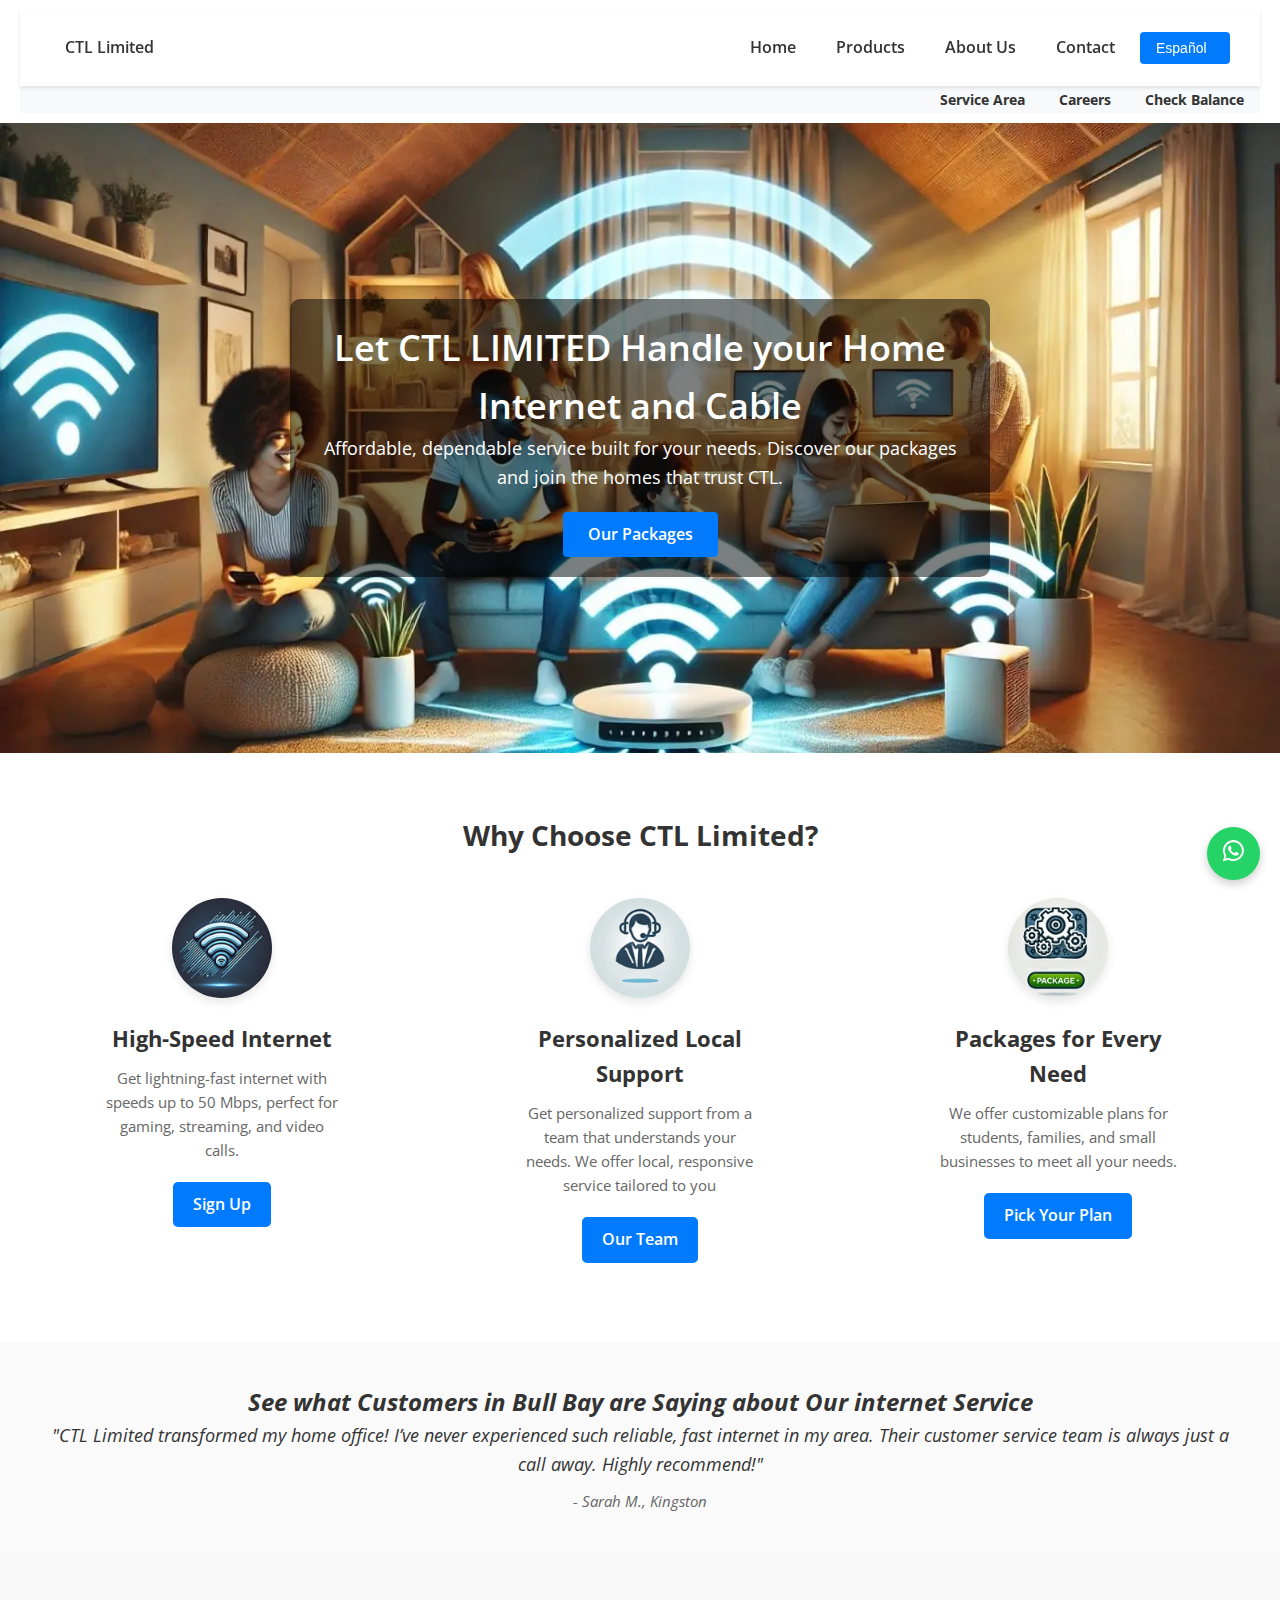
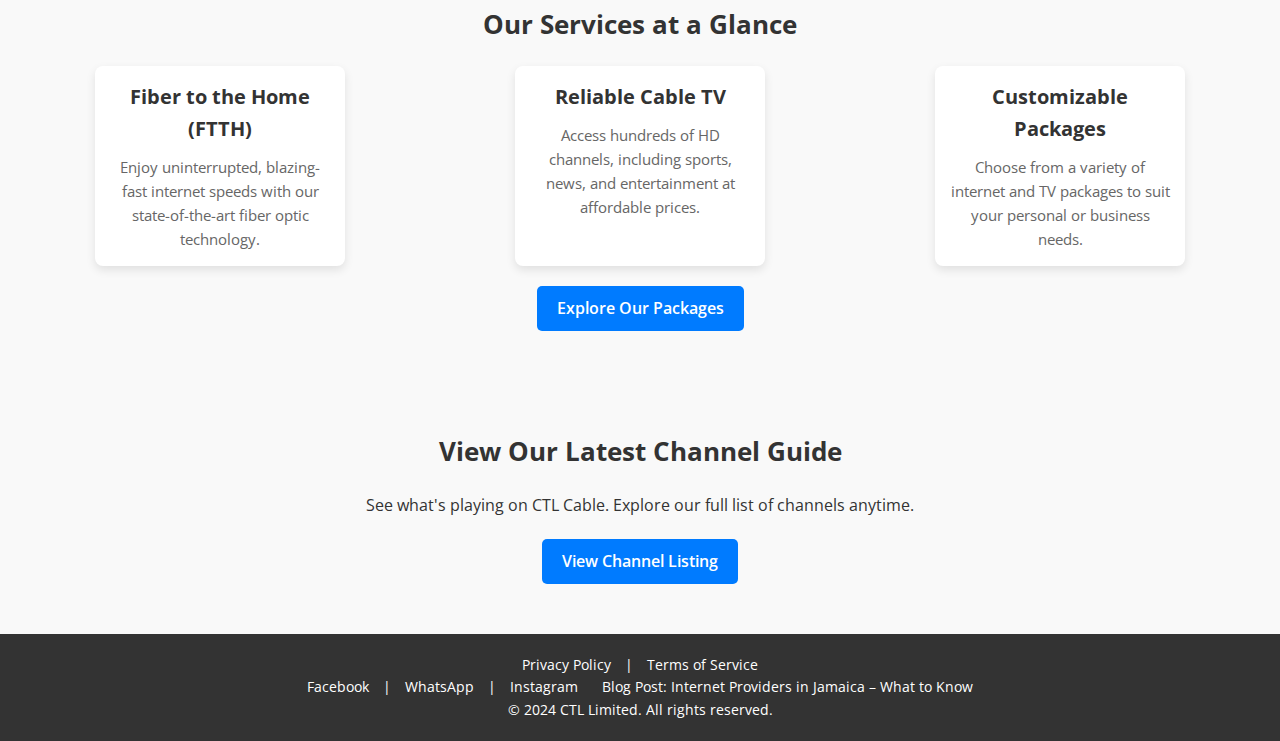
<file: index.html>
<!DOCTYPE html>
<html lang="en">
 <head>
  <meta charset="utf-8"/>
  <meta content="width=device-width, initial-scale=1.0" name="viewport"/>
<title>CTL Limited | Jamaica’s Trusted Internet & Cable Provider</title>
  <meta name="description" content="CTL Limited provides reliable home internet and cable TV across Harbour View, Bull Bay, Albion, Yallahs, and beyond. Over 30 years of local service and support. Get connected today.">
  <link href="https://fonts.googleapis.com/css2?family=Open+Sans:wght@300;400;600&amp;display=swap" rel="stylesheet"/>
  <link href="favicon-32x32.png" rel="icon" sizes="32x32" type="image/png"/>
  <link href="favicon.png" rel="icon" sizes="16x16" type="image/png"/>
  <link href="https://cdnjs.cloudflare.com/ajax/libs/font-awesome/6.4.0/css/all.min.css" rel="stylesheet"/>
  <link href="styles.css" rel="stylesheet"/>
  <style>
   /* Reset and Basic Styling */
        * {
            margin: 0;
            padding: 0;
            box-sizing: border-box;
        }

        body {
            background-image: url('background.webp');
            background-size: cover;
            background-position: center;
            background-repeat: no-repeat;
            font-family: 'Open Sans', sans-serif;
            color: #333;
            line-height: 1.6;
        }

        /* Header and Navigation Styling */
        header {
            background-color: #fff;
            padding: 10px 20px;
            box-shadow: 0 2px 4px rgba(0, 0, 0, 0.1);
        }

        nav {
            display: flex;
            justify-content: space-between;
            align-items: center;
            padding: 15px 30px;
            background-color: rgba(255, 255, 255, 0.9);
            backdrop-filter: blur(5px);
            box-shadow: 0 2px 4px rgba(0, 0, 0, 0.1);
            position: sticky;
            top: 0;
            z-index: 100;
        }

        nav a {
            color: #333;
            text-decoration: none;
            padding: 10px 15px;
            font-size: 16px;
            font-weight: 600;
            transition: color 0.3s ease;
        }

        nav a:hover {
            color: #ff6f61;
        }

        .menu, .lang-switcher {
            display: flex;
            align-items: center;
            gap: 10px;
        }

        .lang-switcher {
            padding: 8px 16px;
            background-color: #007bff;
            color: #fff;
            border: none;
            border-radius: 4px;
            font-size: 14px;
            cursor: pointer;
            transition: background-color 0.3s ease;
            min-width: 90px;
        }

        .lang-switcher:hover {
            background-color: #0056b3;
        }

        /* Hero Section Styling */
        .hero {
            position: relative;
            background-image: url('hero.webp');
            background-size: cover;
            background-position: center;
            height: 70vh;
            display: flex;
            justify-content: center;
            align-items: center;
            text-align: center;
            color: white;
            padding: 0 10px;
        }

        .hero-content {
            background-color: rgba(0, 0, 0, 0.5);
            padding: 20px;
            border-radius: 10px;
            width: 100%;
            max-width: 700px;
            text-align: center;
        }

        .hero-content h1 {
            font-size: 36px;
            font-weight: 600;
        }

        .hero-content p {
            font-size: 18px;
        }

        .hero-content .btn-primary {
            margin-top: 20px;
            padding: 10px 25px;
            background-color: #007bff;
            color: #fff;
            border: none;
            border-radius: 4px;
            font-size: 16px;
            cursor: pointer;
            transition: transform 0.3s ease, box-shadow 0.3s ease;
            text-decoration: none;
            display: inline-block;
            min-width: 120px;
        }

        .hero-content .btn-primary:hover {
            background-color: #0056b3;
            transform: scale(1.05);
            box-shadow: 0 4px 10px rgba(0, 0, 0, 0.15);
        }

        /* Content Section Styling */
        .content {
            padding: 60px 20px;
            background-color: #fff;
            text-align: center;
        }

        .content h2 {
            font-size: 28px;
            color: #333;
            margin-bottom: 20px;
        }

        .content-boxes {
            display: flex;
            justify-content: space-around;
            gap: 15px;
            flex-wrap: wrap;
        }

        .content-box {
            flex: 1;
            max-width: 280px;
            padding: 20px;
            text-align: center;
        }

        .content-box img {
            width: 100px;
            height: 100px;
            border-radius: 50%;
            object-fit: cover;
            box-shadow: 0 4px 10px rgba(0, 0, 0, 0.1);
            margin-bottom: 15px;
        }

        .content-box h3 {
            font-size: 22px;
            margin-bottom: 10px;
        }

        .content-box p {
            font-size: 15px;
            color: #666;
        }

        /* Testimonial Section Styling */
        .testimonial {
            padding: 40px;
            background-color: #fafafa;
            text-align: center;
            font-style: italic;
        }

        blockquote {
            font-size: 18px;
            color: #333;
            margin-bottom: 10px;
        }

        cite {
            font-size: 15px;
            color: #666;
        }

        /* Extra Content Section */
        .extra-content {
            padding: 50px 20px;
            background-color: #f9f9f9;
            text-align: center;
        }

        .extra-content h2 {
            font-size: 26px;
            color: #333;
            margin-bottom: 20px;
        }

        .services-grid {
            display: flex;
            justify-content: space-around;
            gap: 20px;
            flex-wrap: wrap;
        }

        .service-item {
            flex: 1;
            max-width: 250px;
            background-color: #fff;
            padding: 15px;
            border-radius: 8px;
            box-shadow: 0 4px 10px rgba(0, 0, 0, 0.1);
            text-align: center;
        }

        .service-item h3 {
            font-size: 20px;
            margin-bottom: 10px;
        }

        .service-item p {
            font-size: 15px;
            color: #666;
        }

        .btn-primary {
            padding: 10px 20px;
            background-color: #007bff;
            color: white;
            text-decoration: none;
            font-weight: 600;
            margin-top: 20px;
            border-radius: 5px;
            transition: background-color 0.3s ease;
            display: inline-block;
        }

        .btn-primary:hover {
            background-color: #0056b3;
        }

        /* Footer Styling */
        footer {
            background-color: #333;
            color: white;
            text-align: center;
            padding: 20px 0;
            font-size: 14px;
        }

        footer a {
            color: white;
            text-decoration: none;
            margin: 0 10px;
            font-size: 14px;
        }

        footer a:hover {
            text-decoration: underline;
        }
        @media (min-width: 768px) {
            .hamburger {
            display: none;
                        }
            }
        /* Mobile Responsive Adjustments */
        @media (max-width: 768px) {
            nav {
                flex-direction: row;
                justify-content: space-between;
                padding: 10px 20px;
            }

            .menu {
                display: none;
                flex-direction: column;
                width: 100%;
                text-align: left;
                padding: 10px 0;
            }

            .menu.active {
                display: flex;
            }

            .hamburger {
                display: block;
                font-size: 24px;
                cursor: pointer;
            }

            .hero-content h1 {
                font-size: 24px;
            }

            .hero-content p {
                font-size: 14px;
            }

            .hero-content .btn-primary {
                padding: 8px 16px;
                font-size: 14px;
            }

            .content-boxes, .services-grid {
                flex-direction: column;
                align-items: center;
            }
            

            footer div {
                flex-direction: column;
                text-align: center;
                padding: 10px;
            }
        }
  </style>
 <script type="application/ld+json">
  {
    "@context": "https://schema.org",
    "@type": "LocalBusiness",
    "name": "CTL Limited",
    "url": "https://ctl-ltd.com",
    "address": {
      "@type": "PostalAddress",
      "streetAddress": "Shop #21, Harbour Bay Plaza",
      "addressLocality": "Harbour View",
      "addressRegion": "Saint Andrew",
      "postalCode": "Kingston 17",
      "addressCountry": "JM"
    },
    "sameAs": [
      "https://www.instagram.com/ctl.ltd"
    ]
  }
  </script>

 </head>
 <body>
  <!-- Header and Navigation -->
  <header>
   <nav>
    <div class="logo">
     <a href="index.html">
      CTL Limited
     </a>
    </div>
    <div class="hamburger" onclick="toggleMenu()">
     ☰
    </div>
    <div class="menu">
     <a href="index.html">
      Home
     </a>
     <a href="products.html">
      Products
     </a>
     <a href="about.html">
      About Us
     </a>
     <a href="contact.html">
      Contact
     </a>
     <button class="lang-switcher" onclick="switchLanguage()">
      Español
     </button>
    </div>
   </nav>
   <div class="sub-nav">
    <a href="areasweserve.html">
     Service Area
    </a>
    <a href="careers.html">
     Careers
    </a>
    <a href="https://balance.ctl-ltd.com/">Check Balance</a>
   </div>
  </header>
  <!-- Hero Section -->
  <section class="hero">
   <div class="hero-content">
    <h1>
     Let CTL LIMITED Handle your Home Internet and Cable
    </h1>
    <p>
      Affordable, dependable service built for your needs. Discover our packages and join the homes that trust CTL.
    </p>
    <a class="btn-primary" href="products.html">
     Our Packages
    </a>
   </div>
  </section>
  <!-- Content Section -->
  <section class="content">
   <h2>
    Why Choose CTL Limited?
   </h2>
   <div class="content-boxes">
    <div class="content-box">
     <img alt="High-Speed Internet" loading="lazy" src="wifisymbol.webp"/>
     <h3>
      High-Speed Internet
     </h3>
     <p>
      Get lightning-fast internet with speeds up to 50 Mbps, perfect for gaming, streaming, and video calls.
     </p>
     <a class="btn-primary" href="products.html">
      Sign Up
     </a>
    </div>
    <div class="content-box">
     <img alt="24/7 Support" loading="lazy" src="customerservice.webp"/>
     <h3>
      Personalized Local Support
     </h3>
     <p>
      Get personalized support from a team that understands your needs. We offer local, responsive service tailored to you
     </p>
     <a class="btn-primary" href="about.html">
      Our Team
     </a>
    </div>
    <div class="content-box">
     <img alt="Family Friendly" loading="lazy" src="customizable.webp"/>
     <h3>
      Packages for Every Need
     </h3>
     <p>
      We offer customizable plans for students, families, and small businesses to meet all your needs.
     </p>
     <a class="btn-primary" href="https://ctl-balance-portal.onrender.com/sign_up_forms">
      Pick Your Plan
     </a>
    </div>
   </div>
  </section>
  <!-- Testimonial Section -->
  <section class="testimonial">
   <h2>
    See what Customers in Bull Bay are Saying about Our internet Service
    </h2>
     <blockquote>
      "CTL Limited transformed my home office! I’ve never experienced such reliable, fast internet in my area. Their customer service team is always just a call away. Highly recommend!"
     </blockquote>
     <cite>
      - Sarah M., Kingston
     </cite>
  </section>
  <!-- Extra Content Section -->
  <section class="extra-content">
   <h2>
    Our Services at a Glance
   </h2>
   <div class="services-grid">
    <div class="service-item">
     <h3>
      Fiber to the Home (FTTH)
     </h3>
     <p>
      Enjoy uninterrupted, blazing-fast internet speeds with our state-of-the-art fiber optic technology.
     </p>
    </div>
    <div class="service-item">
     <h3>
      Reliable Cable TV
     </h3>
     <p>
      Access hundreds of HD channels, including sports, news, and entertainment at affordable prices.
     </p>
    </div>
    <div class="service-item">
     <h3>
      Customizable Packages
     </h3>
     <p>
      Choose from a variety of internet and TV packages to suit your personal or business needs.
     </p>
    </div>
   </div>
   <div style="text-align: center;">
    <a class="btn-primary" href="products.html">
     Explore Our Packages
    </a>
   </div>
  </section>
  <!-- Channel Guide Section -->
<section class="extra-content">
  <h2>View Our Latest Channel Guide</h2>
  <p>See what's playing on CTL Cable. Explore our full list of channels anytime.</p>
  <a href="CTL CHANNEL LISTING.docx" class="btn-primary">View Channel Listing</a>
</section>

  <!-- Footer -->
  <footer>
   <div>
    <a href="PrivacyPolicy.pdf" target="_blank">
     Privacy Policy
    </a>
    |
    <a href="TermsofUse.pdf" target="_blank">
     Terms of Service
    </a>
   </div>
   <div>
    <a href="https://www.facebook.com" target="_blank">
     Facebook
    </a>
    |
    <a href="https://wa.me/18767833559" target="_blank">
     WhatsApp
    </a>
    |
    <a href="https://www.instagram.com" target="_blank">
     Instagram
    </a>
    <a href="internet-providers-in-jamaica.html">Blog Post: Internet Providers in Jamaica – What to Know</a>

   </div>
   © 2024 CTL Limited. All rights reserved.
  </footer>
  <a href="https://wa.me/18767833559" style="position:fixed;bottom:20px;right:20px;background:#25D366;color:white;padding:12px 16px;border-radius:50%;box-shadow:0 4px 10px rgba(0,0,0,0.2);z-index:1000;" target="_blank">
<i class="fab fa-whatsapp" style="font-size:24px;"></i>
  <script>
   // Toggle menu for mobile
        function toggleMenu() {
            var menu = document.querySelector('.menu');
            menu.classList.toggle('active');
        }

        // Language switcher function
        function switchLanguage() {
            const currentUrl = window.location.href;

            if (currentUrl.includes('index.html')) {
                window.location.href = 'indexesp.html';
            } else if (currentUrl.includes('products.html')) {
                window.location.href = 'productesp.html';
            } else if (currentUrl.includes('about.html')) {
                window.location.href = 'aboutesp.html';
            } else if (currentUrl.includes('contact.html')) {
                window.location.href = 'contactesp.html';
            } else if (currentUrl.includes('indexesp.html') || currentUrl.includes('productesp.html') || currentUrl.includes('aboutesp.html') || currentUrl.includes('contactesp.html')) {
                window.location.href = currentUrl.replace('esp', '');
            }
        }
  </script>

</body>
</html>
</file>
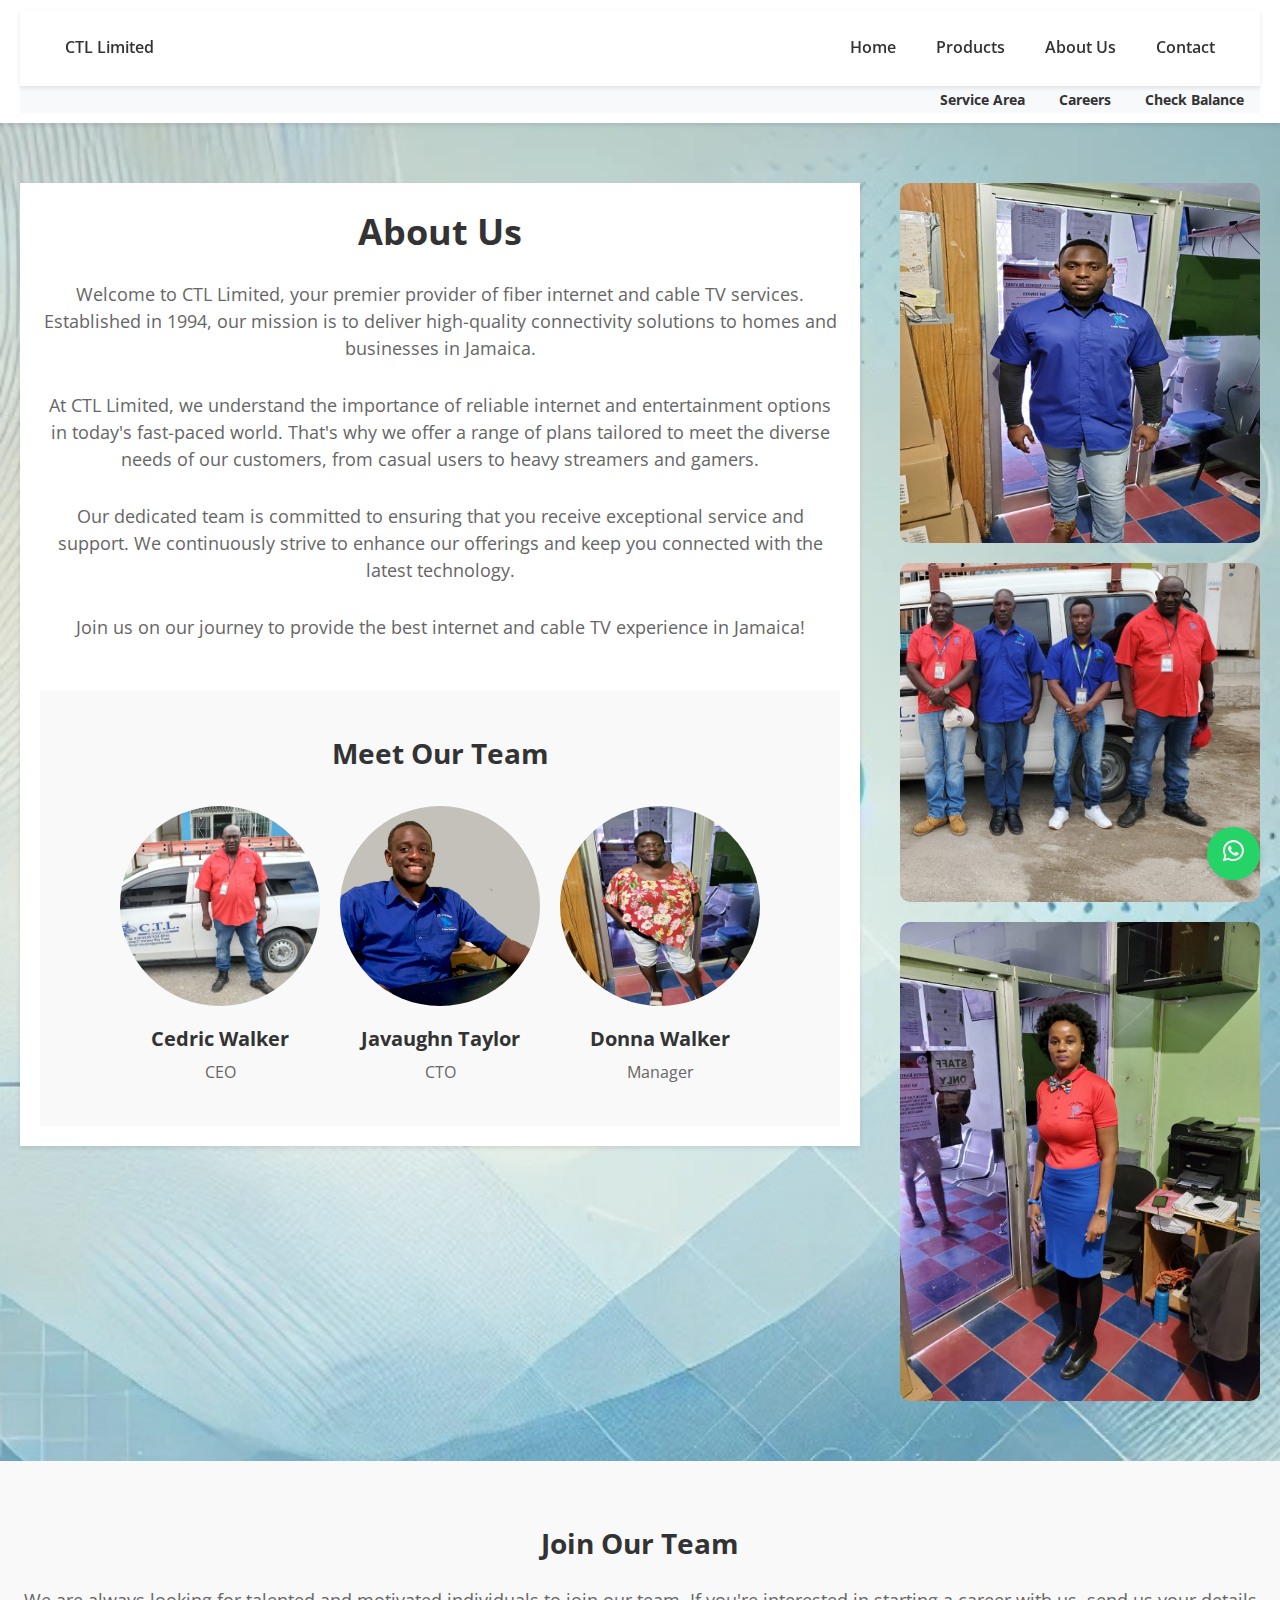
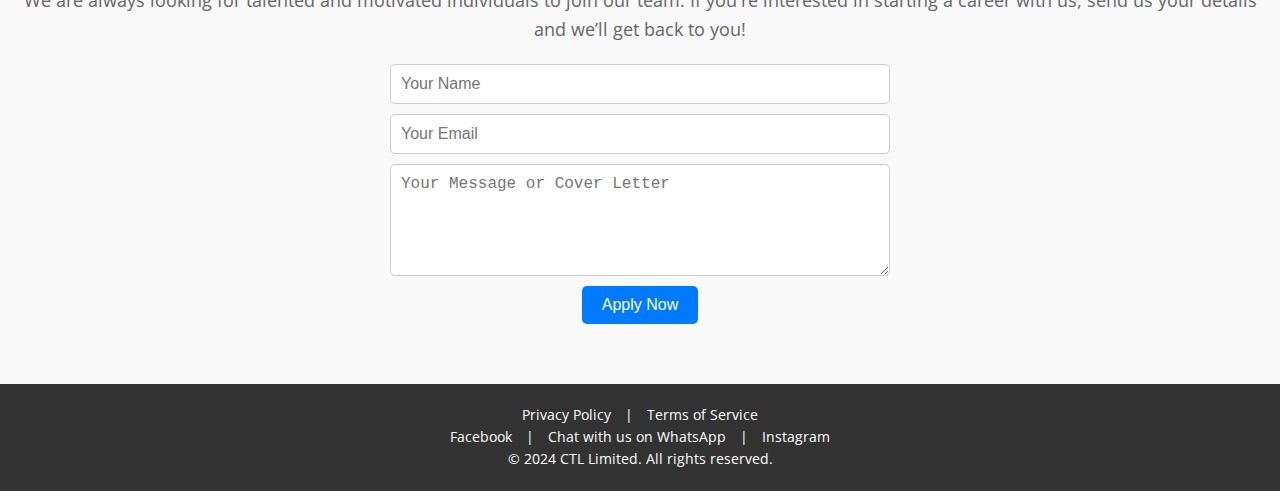
<file: about.html>
<!DOCTYPE html>
<html lang="en">
<head>
    <meta charset="UTF-8">
    <meta name="viewport" content="width=device-width, initial-scale=1.0">
    <title>CTL Limited - About Us</title>
    <meta name="description" content="CTL Limited also known as CTL LTD is dedicated to providing top-quality internet and cable services with over 30 years of trusted service in Jamaica.">
    <link href="https://cdnjs.cloudflare.com/ajax/libs/font-awesome/6.4.0/css/all.min.css" rel="stylesheet"/>
    <link href="https://fonts.googleapis.com/css2?family=Open+Sans:wght@300;400;600&display=swap" rel="stylesheet">
    <link rel="icon" sizes="32x32" href="favicon-32x32.png" type="image/png">
    <link rel="icon" sizes="16x16" href="favicon.png" type="image/png">
    <link rel="stylesheet" href="styles.css">
    <style>
        /* Basic CSS reset */
        * {
            margin: 0;
            padding: 0;
            box-sizing: border-box;
        }
        
        body {
            background-image: url('background.jpg');
            background-size: cover;
            background-position: center;
            background-repeat: no-repeat;
            font-family: 'Open Sans', sans-serif;
            line-height: 1.6;
            color: #333;
        }

        /* Header styles */
        header {
            background-color: #fff;
            padding: 10px 20px;
            box-shadow: 0 2px 4px rgba(0, 0, 0, 0.1);
        }

        /* Mobile Navigation */
        
        @media (max-width: 768px) {
            nav {
                flex-direction: row;
                justify-content: space-between;
                padding: 10px 20px;
            }

            .menu {
                display: none;
                flex-direction: column;
                width: 100%;
                text-align: left;
                padding: 10px 0;
            }

            .menu a {
                padding: 10px 20px;
                border-bottom: 1px solid #ddd;
            }

            .hamburger {
                display: block;
                font-size: 24px;
                cursor: pointer;
            }

            .menu.active {
                display: flex;
            }
        }
        /* Mobile Responsive Adjustments */
        @media (min-width: 768px) {
       .hamburger {
        display: none;
		}
		}

        /* Container for the text and images */
        .container {
            display: flex;
            width: 100%;
            padding: 60px 20px;
            justify-content: space-between;
            align-items: flex-start;
            gap: 40px;
        }

        /* Text section */
        .text-column {
            width: 70%;
            background-color: #fff;
            padding: 20px;
            box-shadow: 0 2px 4px rgba(0, 0, 0, 0.1);
        }

        /* About Section */
        .about-section {
            text-align: center;
            margin-bottom: 50px;
        }

        .about-section h1 {
            font-size: 36px;
            margin-bottom: 20px;
        }

        .about-section p {
            font-size: 18px;
            color: #666;
            max-width: 800px;
            margin: 0 auto;
            line-height: 1.5;
            margin-bottom: 30px;
        }

        /* Image section */
        .image-column {
            width: 30%;
            display: flex;
            flex-direction: column;
            gap: 20px;
        }

        .hero-image {
            width: 100%;
            height: auto;
            border-radius: 10px;
        }

        /* Team Section */
        .team-section {
            padding: 40px 0;
            background-color: #f9f9f9;
            text-align: center;
        }

        .team-section h2 {
            font-size: 28px;
            margin-bottom: 30px;
        }

        .team-container {
            display: flex;
            justify-content: center;
            flex-wrap: wrap;
            gap: 20px;
        }

        .team-member {
            text-align: center;
        }

        .team-member img {
            width: 200px;
            height: 200px;
            border-radius: 50%;
            object-fit: cover;
            margin-bottom: 10px;
        }

        .team-member h3 {
            font-size: 20px;
            color: #333;
            margin-bottom: 5px;
        }

        .team-member p {
            font-size: 16px;
            color: #666;
        }

        /* Careers Section */
        .careers {
            padding: 60px 20px;
            text-align: center;
            background-color: #f9f9f9;
        }

        .careers h2 {
            font-size: 28px;
            margin-bottom: 20px;
        }

        .careers p {
            font-size: 18px;
            color: #666;
            margin-bottom: 20px;
        }

        .careers form {
            display: flex;
            flex-direction: column;
            align-items: center;
            gap: 10px;
        }

        .careers input, .careers textarea {
            width: 100%;
            max-width: 500px;
            padding: 10px;
            font-size: 16px;
            border: 1px solid #ccc;
            border-radius: 5px;
        }

        .careers button {
            padding: 10px 20px;
            background-color: #007bff;
            color: white;
            border: none;
            border-radius: 5px;
            cursor: pointer;
            font-size: 16px;
            transition: background-color 0.3s ease;
        }

        .careers button:hover {
            background-color: #0056b3;
        }

        /* Footer styling */
        footer {
            background-color: #333;
            color: white;
            text-align: center;
            padding: 20px 0;
            font-size: 14px;
        }

        footer a {
            color: white;
            text-decoration: none;
            margin: 0 10px;
            font-size: 14px;
        }

        footer a:hover {
            text-decoration: underline;
        }

        /* Responsive adjustments */
        @media (max-width: 768px) {
            .container {
                flex-direction: column;
                align-items: center;
                padding: 20px;
            }

            .text-column, .image-column {
                width: 100%;
            }

            .about-section h1 {
                font-size: 28px;
            }

            .about-section p {
                font-size: 16px;
            }

            .team-section h2, .careers h2 {
                font-size: 24px;
            }
        }
    </style>
</head>
<body>

    <!-- Header and Navigation -->
    <header>
        <nav>
            <div class="logo">
                <a href="index.html">CTL Limited</a>
            </div>
            <div class="hamburger" onclick="toggleMenu()">☰</div>
            <div class="menu">
                <a href="index.html">Home</a>
                <a href="products.html">Products</a>
                <a href="about.html">About Us</a>
                <a href="contact.html">Contact</a>
            </div>
        </nav>
		 <div class="sub-nav">
        <a href="areasweserve.html">Service Area</a>
        <a href="careers.html">Careers</a>
        <a href="https://portal.ctl-ltd.com/">Check Balance</a>
		</div>
    </header>

    <!-- Container for About Section and Team Section -->
    <div class="container">
        <!-- Text Section -->
        <div class="text-column">
            <section class="about-section">
                <h1>About Us</h1>
                <p>
                    Welcome to CTL Limited, your premier provider of fiber internet and cable TV services. Established in 1994, our mission is to deliver high-quality connectivity solutions to homes and businesses in Jamaica.
                </p>
                <p>
                    At CTL Limited, we understand the importance of reliable internet and entertainment options in today's fast-paced world. That's why we offer a range of plans tailored to meet the diverse needs of our customers, from casual users to heavy streamers and gamers.
                </p>
                <p>
                    Our dedicated team is committed to ensuring that you receive exceptional service and support. We continuously strive to enhance our offerings and keep you connected with the latest technology.
                </p>
                <p>
                    Join us on our journey to provide the best internet and cable TV experience in Jamaica!
                </p>
            </section>

            <!-- Team Section -->
            <section class="team-section">
                <h2>Meet Our Team</h2>
                <div class="team-container">
                    <div class="team-member">
                        <img src="Cedricwalker.jpg" alt="Director">
                        <h3>Cedric Walker</h3>
                        <p>CEO</p>
                    </div>
                    <div class="team-member">
                        <img src="javaughn.png" alt="Customer Support">
                        <h3>Javaughn Taylor</h3>
                        <p>CTO</p>
                    </div>
                    <div class="team-member">
                        <img src="Donna.jpg" alt="Manager">
                        <h3>Donna Walker</h3>
                        <p>Manager</p>
                    </div>
                </div>
            </section>
        </div>

        <!-- Image Section -->
        <div class="image-column">
            <img src="dale.jpg" alt="Image 1" class="hero-image">
            <img src="technicians.jpg" alt="Image 2" class="hero-image">
            <img src="fel.png" alt="Image 3" class="hero-image">
        </div>
    </div>

    <!-- Careers Section -->
    <section class="careers">
        <h2>Join Our Team</h2>
        <p>We are always looking for talented and motivated individuals to join our team. If you're interested in starting a career with us, send us your details and we’ll get back to you!</p>
        <form id="jobForm">
            <input type="text" id="applicant-name" name="name" placeholder="Your Name" required autocomplete="name">
            <input type="email" id="applicant-email" name="email" placeholder="Your Email" required autocomplete="email">
            <textarea id="applicant-message" name="message" rows="5" placeholder="Your Message or Cover Letter" required></textarea>
            <button type="button" onclick="sendJobApplication()">Apply Now</button>
        </form>
    </section>

    <!-- Footer -->
    <footer>
        <div>
            <a href="PrivacyPolicy.pdf" target="_blank">Privacy Policy</a> | <a href="termsofuse.pdf" target="_blank">Terms of Service</a>
        </div>
        <div>
            <a href="https://www.facebook.com" target="m.facebook.com/ctllimited/">Facebook</a> |
            <a href="https://wa.me/18767833559" target="_blank">Chat with us on WhatsApp</a> |
            <a href="https://www.instagram.com" target="instagram/ctl-ltd">Instagram</a>
        </div>
        &copy; 2024 CTL Limited. All rights reserved.
    </footer>
<a href="https://wa.me/18767833559" style="position:fixed;bottom:20px;right:20px;background:#25D366;color:white;padding:12px 16px;border-radius:50%;box-shadow:0 4px 10px rgba(0,0,0,0.2);z-index:1000;" target="_blank">
<i class="fab fa-whatsapp" style="font-size:24px;"></i>
</a>
    <script>
        // Toggle menu for mobile
        function toggleMenu() {
            var menu = document.querySelector('.menu');
            menu.classList.toggle('active');
        }

        // Change background color of nav bar on scroll
        window.onscroll = function() {
            var navbar = document.querySelector("nav");
            if (window.pageYOffset > 50) {
                navbar.style.backgroundColor = "#003366";
            } else {
                navbar.style.backgroundColor = "rgba(255, 255, 255, 0.9)";
            }
        };

        function sendJobApplication() {
            var name = document.getElementById('applicant-name').value;
            var email = document.getElementById('applicant-email').value;
            var message = document.getElementById('applicant-message').value;

            var mailtoLink = 'mailto:support@ctl-ltd.com' +  
                             '?subject=Job Application from ' + encodeURIComponent(name) +
                             '&body=Name: ' + encodeURIComponent(name) +
                             '%0D%0AEmail: ' + encodeURIComponent(email) +
                             '%0D%0AMessage/Cover Letter: ' + encodeURIComponent(message);

            window.location.href = mailtoLink;
        }
    </script>

</body>
</html>
</file>
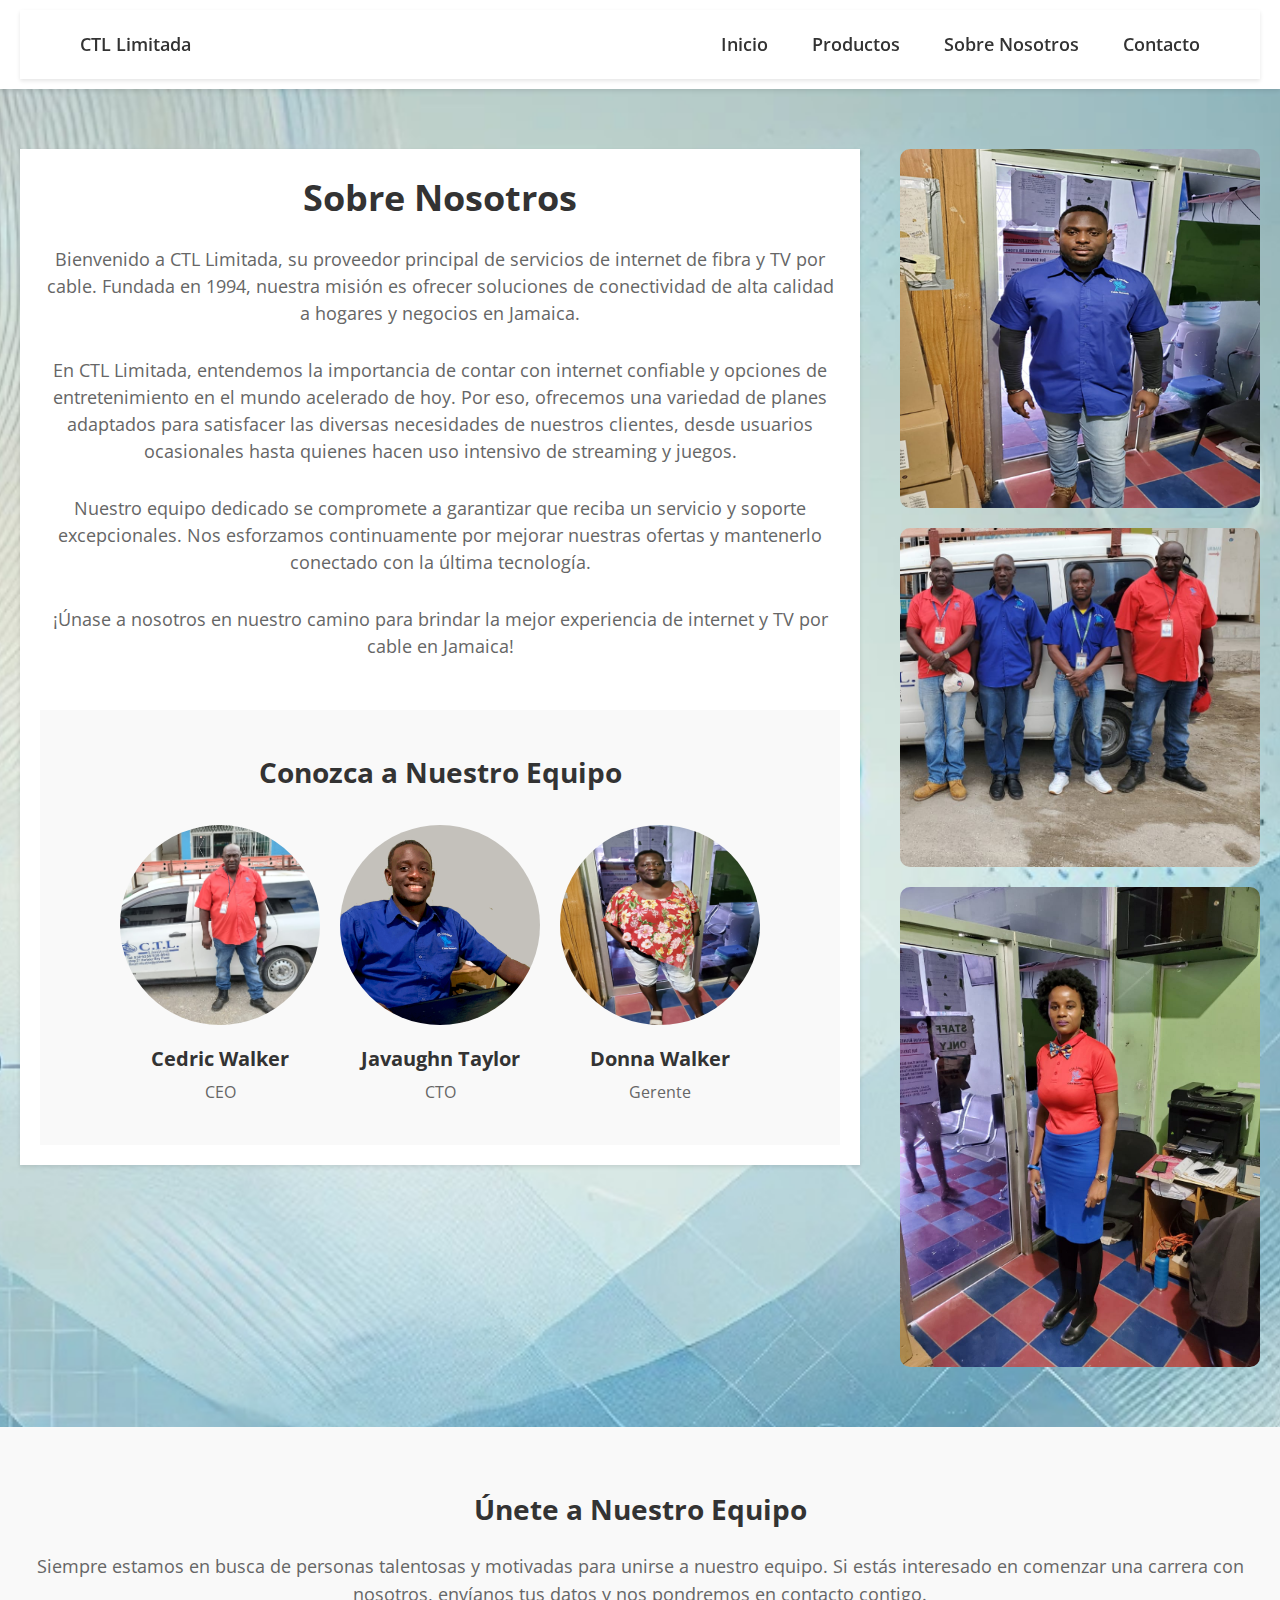
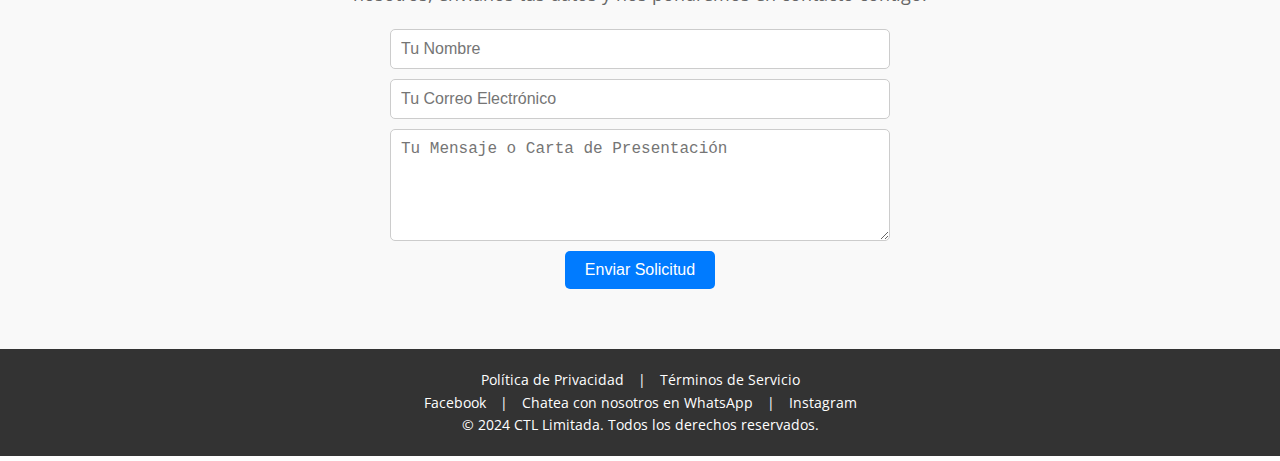
<file: aboutesp.html>
<!DOCTYPE html>
<html lang="es">
<head>
    <meta charset="UTF-8">
    <meta name="viewport" content="width=device-width, initial-scale=1.0">
    <title>Sobre Nosotros - CTL Limitada</title>
    <link href="https://fonts.googleapis.com/css2?family=Open+Sans:wght@300;400;600&display=swap" rel="stylesheet">
    <link rel="icon" sizes="16x16" href="favicon.png" type="image/png">
    <style>
       /* Basic CSS reset */
        * {
            margin: 0;
            padding: 0;
            box-sizing: border-box;
        }
        
        body {
            background-image: url('background.jpg');
            background-size: cover;
            background-position: center;
            background-repeat: no-repeat;
            font-family: 'Open Sans', sans-serif;
            line-height: 1.6;
            color: #333;
        }

        /* Header styles */
        header {
            background-color: #fff;
            padding: 10px 20px;
            box-shadow: 0 2px 4px rgba(0, 0, 0, 0.1);
        }

        /* Navigation Bar Styling */
        nav {
            display: flex;
            justify-content: space-between;
            align-items: center;
            padding: 20px 40px;
            background-color: rgba(255, 255, 255, 0.9);
            backdrop-filter: blur(5px);
            box-shadow: 0 2px 4px rgba(0, 0, 0, 0.1);
            position: sticky;
            top: 0;
            z-index: 100;
        }

        nav a {
            color: #333;
            text-decoration: none;
            padding: 15px 20px;
            font-size: 18px;
            font-weight: 600;
            transition: color 0.3s ease;
        }

        nav a:hover {
            color: #ff6f61;
        }

        /* Mobile Navigation */
        @media (max-width: 768px) {
            nav {
                flex-direction: row;
                justify-content: space-between;
                padding: 10px 20px;
            }

            .menu {
                display: none;
                flex-direction: column;
                width: 100%;
                text-align: left;
                padding: 10px 0;
            }

            .menu a {
                padding: 10px 20px;
                border-bottom: 1px solid #ddd;
            }

            .hamburger {
                display: block;
                font-size: 24px;
                cursor: pointer;
            }

            .menu.active {
                display: flex;
            }
        }
        /* Mobile Responsive Adjustments */
        @media (min-width: 768px) {
       .hamburger {
        display: none;
		}
		}

        /* Container for the text and images */
        .container {
            display: flex;
            width: 100%;
            padding: 60px 20px;
            justify-content: space-between;
            align-items: flex-start;
            gap: 40px;
        }

        /* Text section */
        .text-column {
            width: 70%;
            background-color: #fff;
            padding: 20px;
            box-shadow: 0 2px 4px rgba(0, 0, 0, 0.1);
        }

        /* About Section */
        .about-section {
            text-align: center;
            margin-bottom: 50px;
        }

        .about-section h1 {
            font-size: 36px;
            margin-bottom: 20px;
        }

        .about-section p {
            font-size: 18px;
            color: #666;
            max-width: 800px;
            margin: 0 auto;
            line-height: 1.5;
            margin-bottom: 30px;
        }

        /* Image section */
        .image-column {
            width: 30%;
            display: flex;
            flex-direction: column;
            gap: 20px;
        }

        .hero-image {
            width: 100%;
            height: auto;
            border-radius: 10px;
        }

        /* Team Section */
        .team-section {
            padding: 40px 0;
            background-color: #f9f9f9;
            text-align: center;
        }

        .team-section h2 {
            font-size: 28px;
            margin-bottom: 30px;
        }

        .team-container {
            display: flex;
            justify-content: center;
            flex-wrap: wrap;
            gap: 20px;
        }

        .team-member {
            text-align: center;
        }

        .team-member img {
            width: 200px;
            height: 200px;
            border-radius: 50%;
            object-fit: cover;
            margin-bottom: 10px;
        }

        .team-member h3 {
            font-size: 20px;
            color: #333;
            margin-bottom: 5px;
        }

        .team-member p {
            font-size: 16px;
            color: #666;
        }

        /* Careers Section */
        .careers {
            padding: 60px 20px;
            text-align: center;
            background-color: #f9f9f9;
        }

        .careers h2 {
            font-size: 28px;
            margin-bottom: 20px;
        }

        .careers p {
            font-size: 18px;
            color: #666;
            margin-bottom: 20px;
        }

        .careers form {
            display: flex;
            flex-direction: column;
            align-items: center;
            gap: 10px;
        }

        .careers input, .careers textarea {
            width: 100%;
            max-width: 500px;
            padding: 10px;
            font-size: 16px;
            border: 1px solid #ccc;
            border-radius: 5px;
        }

        .careers button {
            padding: 10px 20px;
            background-color: #007bff;
            color: white;
            border: none;
            border-radius: 5px;
            cursor: pointer;
            font-size: 16px;
            transition: background-color 0.3s ease;
        }

        .careers button:hover {
            background-color: #0056b3;
        }

        /* Footer styling */
        footer {
            background-color: #333;
            color: white;
            text-align: center;
            padding: 20px 0;
            font-size: 14px;
        }

        footer a {
            color: white;
            text-decoration: none;
            margin: 0 10px;
            font-size: 14px;
        }

        footer a:hover {
            text-decoration: underline;
        }

        /* Responsive adjustments */
        @media (max-width: 768px) {
            .container {
                flex-direction: column;
                align-items: center;
                padding: 20px;
            }

            .text-column, .image-column {
                width: 100%;
            }

            .about-section h1 {
                font-size: 28px;
            }

            .about-section p {
                font-size: 16px;
            }

            .team-section h2, .careers h2 {
                font-size: 24px;
            }
        }
    </style>
</head>
<body>

    <!-- Header and Navigation -->
    <header>
        <nav>
            <div class="logo">
                <a href="index.html">CTL Limitada</a>
            </div>
            <div class="hamburger" onclick="toggleMenu()">☰</div>
            <div class="menu">
                <a href="indexesp.html">Inicio</a>
                <a href="productesp.html">Productos</a>
                <a href="aboutesp.html">Sobre Nosotros</a>
                <a href="contactesp.html">Contacto</a>
            </div>
        </nav>
    </header>

    <!-- Container for About Section and Team Section -->
    <div class="container">
        <!-- Text Section -->
        <div class="text-column">
            <section class="about-section">
                <h1>Sobre Nosotros</h1>
                <p>
                    Bienvenido a CTL Limitada, su proveedor principal de servicios de internet de fibra y TV por cable. Fundada en 1994, nuestra misión es ofrecer soluciones de conectividad de alta calidad a hogares y negocios en Jamaica.
                </p>
                <p>
                    En CTL Limitada, entendemos la importancia de contar con internet confiable y opciones de entretenimiento en el mundo acelerado de hoy. Por eso, ofrecemos una variedad de planes adaptados para satisfacer las diversas necesidades de nuestros clientes, desde usuarios ocasionales hasta quienes hacen uso intensivo de streaming y juegos.
                </p>
                <p>
                    Nuestro equipo dedicado se compromete a garantizar que reciba un servicio y soporte excepcionales. Nos esforzamos continuamente por mejorar nuestras ofertas y mantenerlo conectado con la última tecnología.
                </p>
                <p>
                    ¡Únase a nosotros en nuestro camino para brindar la mejor experiencia de internet y TV por cable en Jamaica!
                </p>
            </section>

            <!-- Team Section -->
            <section class="team-section">
                <h2>Conozca a Nuestro Equipo</h2>
                <div class="team-container">
                    <div class="team-member">
                        <img src="Cedricwalker.jpg" alt="Director">
                        <h3>Cedric Walker</h3>
                        <p>CEO</p>
                    </div>
                    <div class="team-member">
                        <img src="javaughn.png" alt="Soporte al Cliente">
                        <h3>Javaughn Taylor</h3>
                        <p>CTO</p>
                    </div>
                    <div class="team-member">
                        <img src="Donna.jpg" alt="Gerente">
                        <h3>Donna Walker</h3>
                        <p>Gerente</p>
                    </div>
                </div>
            </section>
        </div>

        <!-- Image Section -->
        <div class="image-column">
            <img src="dale.jpg" alt="Imagen 1" class="hero-image">
            <img src="technicians.jpg" alt="Imagen 2" class="hero-image">
            <img src="fel.png" alt="Imagen 3" class="hero-image">
        </div>
    </div>

    <!-- Careers Section -->
    <section class="careers">
        <h2>Únete a Nuestro Equipo</h2>
        <p>Siempre estamos en busca de personas talentosas y motivadas para unirse a nuestro equipo. Si estás interesado en comenzar una carrera con nosotros, envíanos tus datos y nos pondremos en contacto contigo.</p>
        <form id="jobForm">
            <input type="text" id="applicant-name" name="name" placeholder="Tu Nombre" required autocomplete="name">
            <input type="email" id="applicant-email" name="email" placeholder="Tu Correo Electrónico" required autocomplete="email">
            <textarea id="applicant-message" name="message" rows="5" placeholder="Tu Mensaje o Carta de Presentación" required></textarea>
            <button type="button" onclick="sendJobApplication()">Enviar Solicitud</button>
        </form>
    </section>

    <!-- Footer -->
    <footer>
        <div>
            <a href="PoliticaPrivacidad.pdf" target="_blank">Política de Privacidad</a> | <a href="TerminosDeUso.pdf" target="_blank">Términos de Servicio</a>
        </div>
        <div>
            <a href="https://www.facebook.com" target="m.facebook.com/ctllimited/">Facebook</a> |
            <a href="https://wa.me/18767833559" target="_blank">Chatea con nosotros en WhatsApp</a> |
            <a href="https://www.instagram.com" target="instagram/ctl-ltd">Instagram</a>
        </div>
        &copy; 2024 CTL Limitada. Todos los derechos reservados.
    </footer>

    <script>
        // Toggle menu for mobile
        function toggleMenu() {
            var menu = document.querySelector('.menu');
            menu.classList.toggle('active');
        }

        // Change background color of nav bar on scroll
        window.onscroll = function() {
            var navbar = document.querySelector("nav");
            if (window.pageYOffset > 50) {
                navbar.style.backgroundColor = "#003366";
            } else {
                navbar.style.backgroundColor = "rgba(255, 255, 255, 0.9)";
            }
        };

        function sendJobApplication() {
            var name = document.getElementById('applicant-name').value;
            var email = document.getElementById('applicant-email').value;
            var message = document.getElementById('applicant-message').value;

            var mailtoLink = 'mailto:support@ctl-ltd.com' +  
                             '?subject=Solicitud de Empleo de ' + encodeURIComponent(name) +
                             '&body=Nombre: ' + encodeURIComponent(name) +
                             '%0D%0ACorreo Electrónico: ' + encodeURIComponent(email) +
                             '%0D%0AMensaje/Carta de Presentación: ' + encodeURIComponent(message);

            window.location.href = mailtoLink;
        }
    </script>

</body>
</html>
</file>
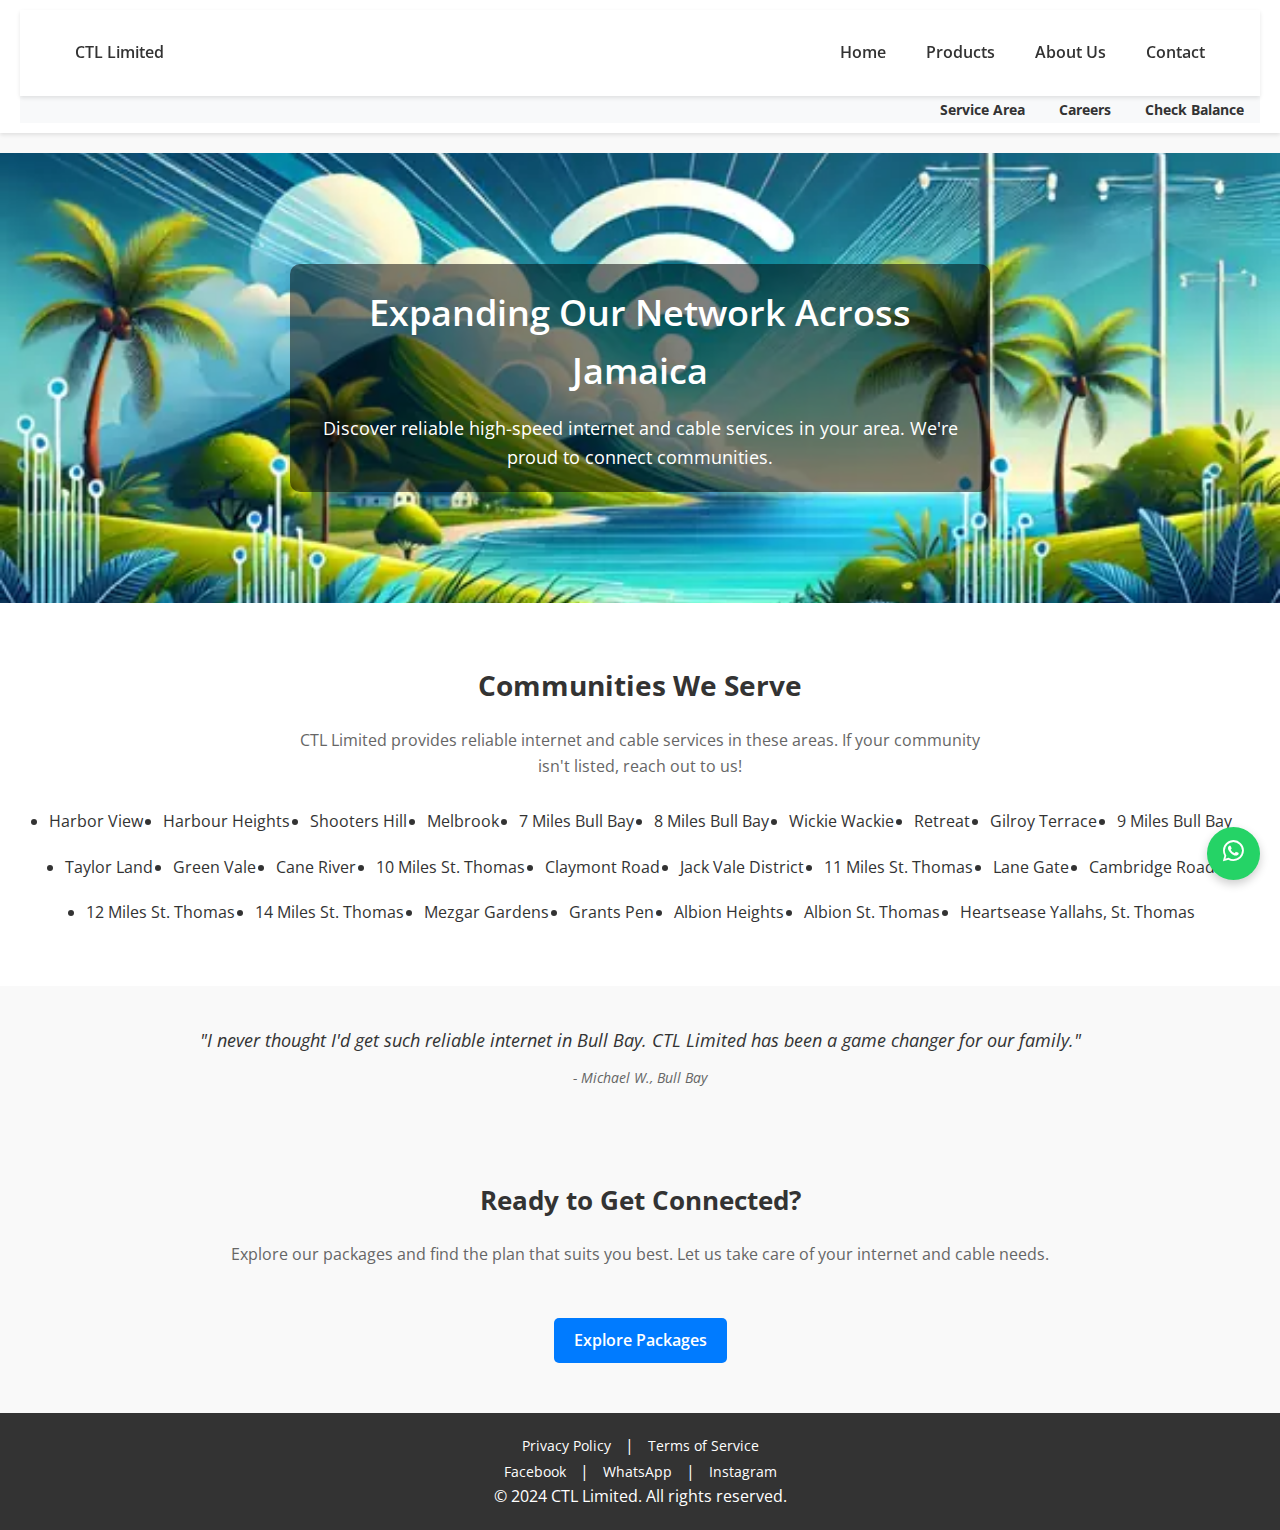
<file: areasweserve.html>
<!DOCTYPE html>
<html lang="en">
<head>
    <meta charset="UTF-8">
    <meta name="viewport" content="width=device-width, initial-scale=1.0">
    <title>CTL Limited - Areas We Serve </title>
    <meta name="description" content="Explore the areas we serve across Jamaica. CTL Limited provides reliable high-speed internet and cable services tailored to your needs.">
    <link href="https://fonts.googleapis.com/css2?family=Open+Sans:wght@300;400;600&display=swap" rel="stylesheet">
    <link href="https://cdnjs.cloudflare.com/ajax/libs/font-awesome/6.4.0/css/all.min.css" rel="stylesheet"/>
    <link rel="icon" sizes="32x32" href="favicon-32x32.png" type="image/png">
    <link rel="icon" sizes="16x16" href="favicon.png" type="image/png">
	<link rel="stylesheet" href="styles.css">
    <style>
     /* Reset and Basic Styling */
* {
    margin: 0;
    padding: 0;
    box-sizing: border-box;
}

body {
    font-family: 'Open Sans', sans-serif;
    line-height: 1.6;
    color: #333;
    background-color: #f9f9f9;
}

/* Common Sticky Header & Navigation Styles */
.sticky {
    position: sticky;
    top: 0;
    z-index: 1000;
    box-shadow: 0 2px 4px rgba(0, 0, 0, 0.1);
}

header, nav {
    background-color: #fff;
}

/* Navigation Bar Styling */
nav {
    display: flex;
    justify-content: space-between;
    align-items: center;
    padding: 20px 40px;
    background-color: rgba(255, 255, 255, 0.9);
    backdrop-filter: blur(5px);
}

nav a {
    color: #333;
    text-decoration: none;
    padding: 10px 15px;
    font-size: 16px;
    font-weight: 600;
    transition: color 0.3s ease;
}

nav a:hover {
    color: #ff6f61;
}


/* Language Switcher */
.lang-switcher {
    padding: 8px 16px;
    background-color: #007bff;
    color: #fff;
    border: none;
    border-radius: 4px;
    font-size: 14px;
    cursor: pointer;
    transition: background-color 0.3s ease;
}

.lang-switcher:hover {
    background-color: #0056b3;
}

/* Hero Section */
.hero {
    background-image: url('Bannerlast.webp');
    background-size: cover;
    background-position: center center;
    height: 50vh;
    display: flex;
    justify-content: center;
    align-items: center;
    text-align: center;
    margin-top: 20px;
    color: #fff;
}

.hero-content {
    background-color: rgba(0, 0, 0, 0.5);
    padding: 20px 30px;
    border-radius: 10px;
    max-width: 700px;
    width: 90%;
}

.hero-content h1 {
    font-size: 36px;
    font-weight: 600;
    margin-bottom: 15px;
}

.hero-content p {
    font-size: 18px;
}

.btn-primary {
    padding: 10px 20px;
    background-color: #007bff;
    color: white;
    text-decoration: none;
    font-weight: 600;
    border-radius: 5px;
    transition: background-color 0.3s ease;
    margin-top: 20px;
    display: inline-block;
}

.btn-primary:hover {
    background-color: #0056b3;
}

/* Content Section */
.content {
    padding: 60px 20px;
    text-align: center;
    background-color: #fff;
}

.content h2 {
    font-size: 28px;
    color: #333;
    margin-bottom: 20px;
}

.content p {
    font-size: 16px;
    color: #666;
    max-width: 700px;
    margin: 0 auto 30px;
}

.content-boxes {
    display: flex;
    flex-wrap: wrap;
    justify-content: center;
    gap: 20px;
}

.content-box, .service-item {
    background-color: #fafafa;
    border: 1px solid #ddd;
    border-radius: 10px;
    padding: 20px;
    width: 250px;
    text-align: center;
    box-shadow: 0 2px 4px rgba(0, 0, 0, 0.1);
    transition: transform 0.3s ease;
}

.content-box:hover, .service-item:hover {
    transform: translateY(-5px);
}

.content-box p, .service-item p {
    font-size: 15px;
    color: #666;
}

/* Testimonial Section */
.testimonial {
    padding: 40px;
    background-color: #f9f9f9;
    text-align: center;
}

.testimonial blockquote {
    font-size: 18px;
    font-style: italic;
    color: #333;
    margin-bottom: 10px;
}

.testimonial cite {
    font-size: 14px;
    color: #666;
}

/* Extra Content Section */
.extra-content {
    padding: 50px 20px;
    background-color: #f9f9f9;
    text-align: center;
}

.extra-content h2 {
    font-size: 26px;
    color: #333;
    margin-bottom: 20px;
}

.extra-content p {
    font-size: 16px;
    color: #666;
    margin-bottom: 30px;
}

.extra-content .services-grid {
    display: flex;
    flex-wrap: wrap;
    justify-content: center;
    gap: 20px;
}

.service-item h3 {
    font-size: 20px;
    margin-bottom: 10px;
}

/* Footer */
footer {
    background-color: #333;
    color: white;
    text-align: center;
    padding: 20px 0;
}

footer a {
    color: white;
    text-decoration: none;
    margin: 0 10px;
    font-size: 14px;
}

footer a:hover {
    text-decoration: underline;
}
/* Mobile Navigation */
        @media (max-width: 768px) {
            .menu {
                display: none;
                flex-direction: column;
                width: 100%;
                text-align: left;
                padding: 10px 0;
            }

            .menu a {
                padding: 10px 20px;
                border-bottom: 1px solid #ddd;
            }

            .hamburger {
                display: block;
                font-size: 24px;
                cursor: pointer;
            }

            .menu.active {
                display: flex;
            }
        }
    @media (min-width: 768px) {
                .hamburger {
                display: none;
                            }
                }
    </style>
</head>
<body>
    <!-- Header -->
    <header>
         <nav>
            <div class="logo">
                <a href="index.html">CTL Limited</a>
            </div>
            <div class="hamburger" onclick="toggleMenu()">☰</div>
            <div class="menu">
                <a href="index.html">Home</a>
                <a href="products.html">Products</a>
                <a href="about.html">About Us</a>
                <a href="contact.html">Contact</a>
            </div>
        </nav>
		 <div class="sub-nav">
        <a href="areasweserve.html">Service Area</a>
        <a href="careers.html">Careers</a>
        <a href="https://portal.ctl-ltd.com/">Check Balance</a>
		</div>
    </header>

    <!-- Hero Section -->
    <section class="hero">
        <div class="hero-content">
            <h1>Expanding Our Network Across Jamaica</h1>
            <p>Discover reliable high-speed internet and cable services in your area. We're proud to connect communities.</p>
        </div>
    </section>

    <!-- Areas We Serve -->
    <section class="content">
        <h2>Communities We Serve</h2>
        <p>CTL Limited provides reliable internet and cable services in these areas. If your community isn't listed, reach out to us!</p>
        <ul class="content-boxes">
            <li>Harbor View</li>
			<li>Harbour Heights</li>
			<li>Shooters Hill</li>
			<li>Melbrook</li>
			<li>7 Miles Bull Bay</li>
			<li>8 Miles Bull Bay</li>
			<li>Wickie Wackie</li>
			<li>Retreat</li>
			<li>Gilroy Terrace</li>
			<li>9 Miles Bull Bay</li>
			<li>Taylor Land</li>
			<li>Green Vale</li>
			<li>Cane River</li>
			<li>10 Miles St. Thomas</li>
			<li>Claymont Road</li>
			<li>Jack Vale District</li>
			<li>11 Miles St. Thomas</li>
			<li>Lane Gate</li>
			<li>Cambridge Road</li>
			<li>12 Miles St. Thomas</li>
			<li>14 Miles St. Thomas</li>
			<li>Mezgar Gardens</li>
			<li>Grants Pen</li>
			<li>Albion Heights</li>
			<li>Albion St. Thomas</li>
			<li>Heartsease Yallahs, St. Thomas</li>
            <!-- Add more areas as needed -->
        </ul>
    </section>

    <!-- Testimonial -->
    <section class="testimonial">
        <blockquote>
            "I never thought I'd get such reliable internet in Bull Bay. CTL Limited has been a game changer for our family."
        </blockquote>
        <cite>- Michael W., Bull Bay</cite>
    </section>

    <!-- Call to Action -->
    <section class="extra-content">
        <h2>Ready to Get Connected?</h2>
        <p>Explore our packages and find the plan that suits you best. Let us take care of your internet and cable needs.</p>
        <a href="products.html" class="btn-primary">Explore Packages</a>
    </section>

    <!-- Footer -->
    <footer>
        <div>
            <a href="PrivacyPolicy.pdf" target="_blank">Privacy Policy</a> | <a href="TermsofUse.pdf" target="_blank">Terms of Service</a>
        </div>
        <div>
            <a href="https://www.facebook.com" target="_blank">Facebook</a> |
            <a href="https://wa.me/18767833559" target="_blank">WhatsApp</a> |
            <a href="https://www.instagram.com" target="_blank">Instagram</a>
        </div>
        &copy; 2024 CTL Limited. All rights reserved.
    </footer>
<a href="https://wa.me/18767833559" style="position:fixed;bottom:20px;right:20px;background:#25D366;color:white;padding:12px 16px;border-radius:50%;box-shadow:0 4px 10px rgba(0,0,0,0.2);z-index:1000;" target="_blank">
<i class="fab fa-whatsapp" style="font-size:24px;"></i>
</a>
    <script>
        // Reuse scripts from the homepage
        function toggleMenu() {
            document.querySelector('.menu').classList.toggle('active');
        }

        function switchLanguage() {
            const currentUrl = window.location.href;
            if (currentUrl.includes('service-area.html')) {
                window.location.href = 'service-area-esp.html';
            }
        }
    </script>
</body>
</html>
</file>
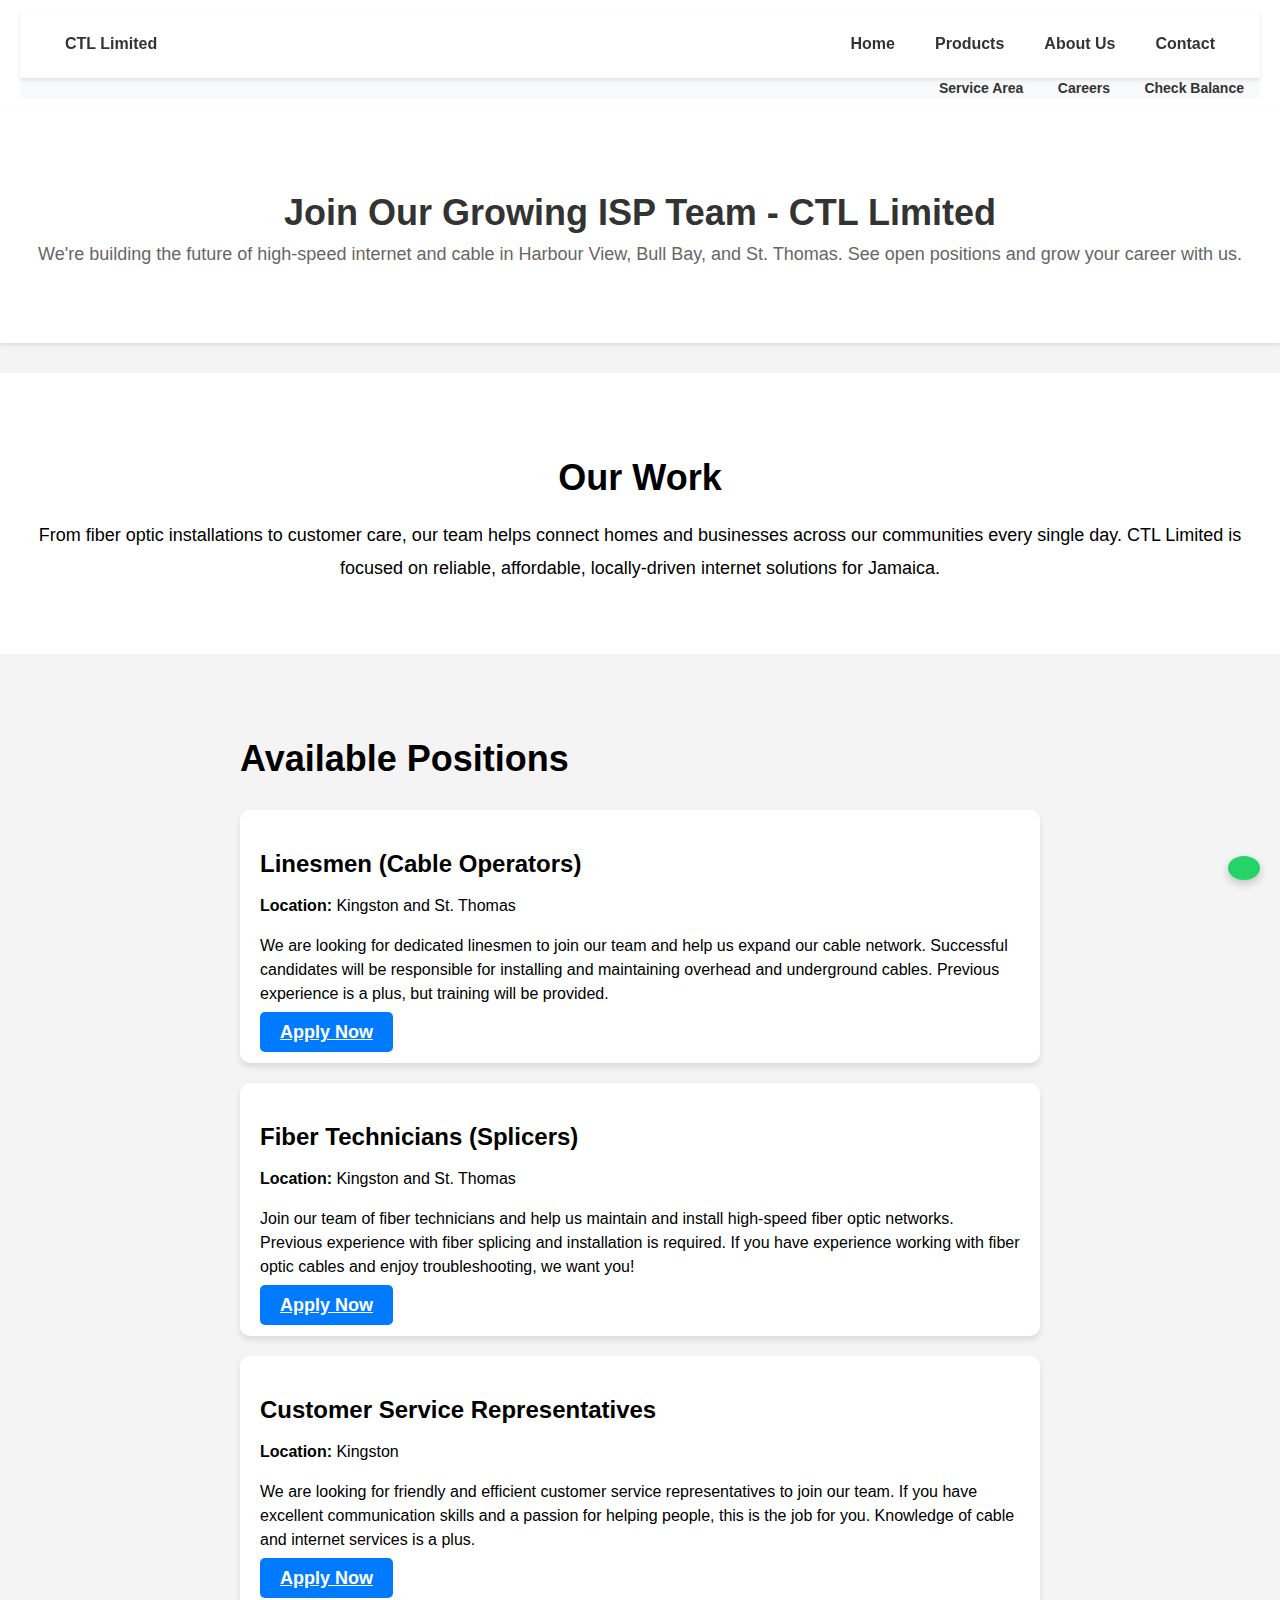
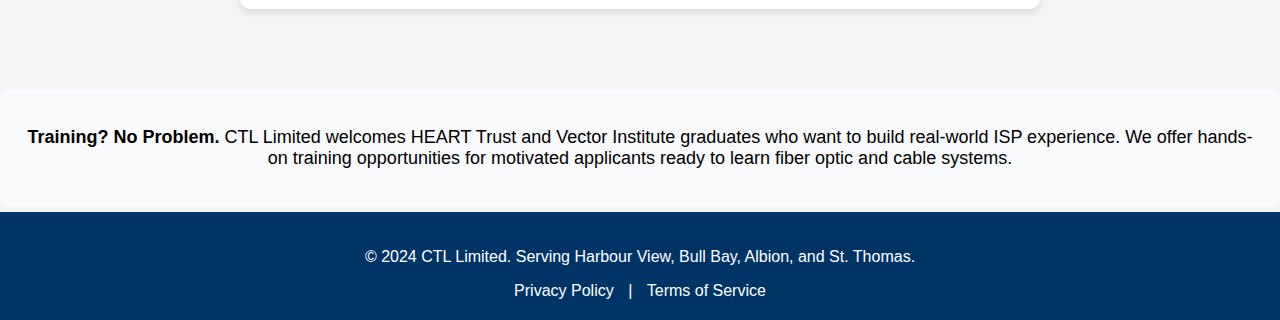
<file: careers.html>
<!DOCTYPE html>
<html lang="en">
<head>
    <meta charset="UTF-8">
    <meta name="viewport" content="width=device-width, initial-scale=1.0">
    <title>Careers at CTL Limited - ISP Jobs in Harbour View, Bull Bay & St. Thomas</title>
    <meta name="description" content="Join CTL Limited and build your career in fiber optics, installations, customer service, and technical support. Opportunities in Harbour View, Bull Bay, and St. Thomas.">
    <link rel="icon" sizes="32x32" href="favicon-32x32.png" type="image/png">
    <link rel="icon" sizes="16x16" href="favicon.png" type="image/png">
    <link rel="stylesheet" href="styles.css">
    <style>/* (keeping your existing inline styles exactly as uploaded) */
    body { font-family: Arial, sans-serif; margin: 0; padding: 0; background-color: #f4f4f4; }
    .page-header { text-align: center; background-color: #ffffff; padding: 60px 20px; margin-bottom: 30px; box-shadow: 0 2px 4px rgba(0, 0, 0, 0.1); }
    .page-header h1 { font-size: 36px; color: #333; margin-bottom: 10px; }
    .page-header p { font-size: 18px; color: #666; margin-top: 10px; }
    .why-work-section { padding: 60px 20px; text-align: center; background-color: #ffffff; }
    .why-work-section h1 { font-size: 36px; margin-bottom: 20px; }
    .why-work-section p { font-size: 18px; line-height: 1.8; margin: 10px 0; }
    .career-section { padding: 60px 20px; text-align: left; max-width: 800px; margin: 0 auto; }
    .career-section h1 { font-size: 36px; margin-bottom: 30px; }
    .job-listing { margin: 20px 0; padding: 20px; background-color: white; border-radius: 10px; box-shadow: 0 4px 6px rgba(0, 0, 0, 0.1); }
    .job-listing h2 { font-size: 24px; margin-bottom: 15px; }
    .job-listing p { font-size: 16px; line-height: 1.5; }
    .apply-btn { padding: 10px 20px; background-color: #007bff; color: white; font-size: 18px; border: none; border-radius: 5px; cursor: pointer; font-weight: bold; margin-top: 20px; }
    .apply-btn:hover { background-color: #0056b3; }
    .encourage-section { background-color: #f8f9fa; padding: 20px; border-radius: 8px; margin-bottom: 5px; font-size: 18px; text-align: center; }
    footer { background-color: #003366; color: white; text-align: center; padding: 20px; }
    footer a { color: white; text-decoration: none; margin: 0 10px; }
    footer a:hover { text-decoration: underline; }
    @media (max-width: 768px) { .menu { display: none; flex-direction: column; width: 100%; text-align: left; padding: 10px 0; } .menu a { padding: 10px 20px; border-bottom: 1px solid #ddd; } .hamburger { display: block; font-size: 24px; cursor: pointer; } .menu.active { display: flex; } }
    @media (min-width: 768px) { .hamburger { display: none; } }
    </style>
</head>
<body>

<header>
    <nav>
        <div class="logo">
            <a href="index.html">CTL Limited</a>
        </div>
        <div class="hamburger" onclick="toggleMenu()">☰</div>
        <div class="menu">
            <a href="index.html">Home</a>
            <a href="products.html">Products</a>
            <a href="about.html">About Us</a>
            <a href="contact.html">Contact</a>
        </div>
    </nav>
    <div class="sub-nav">
        <a href="areasweserve.html">Service Area</a>
        <a href="careers.html">Careers</a>
        <a href="https://portal.ctl-ltd.com/">Check Balance</a>
    </div>
</header>

<div class="page-header">
    <h1>Join Our Growing ISP Team - CTL Limited</h1>
    <p>We're building the future of high-speed internet and cable in Harbour View, Bull Bay, and St. Thomas. See open positions and grow your career with us.</p>
</div>

<section class="why-work-section">
    <h1>Our Work</h1>
    <p>From fiber optic installations to customer care, our team helps connect homes and businesses across our communities every single day. CTL Limited is focused on reliable, affordable, locally-driven internet solutions for Jamaica.</p>
</section>

<section class="career-section">
    <h1>Available Positions</h1>

    <div class="job-listing">
        <h2>Linesmen (Cable Operators)</h2>
        <p><strong>Location:</strong> Kingston and St. Thomas</p>
        <p>We are looking for dedicated linesmen to join our team and help us expand our cable network. Successful candidates will be responsible for installing and maintaining overhead and underground cables. Previous experience is a plus, but training will be provided.</p>
        <a href="mailto:support@ctl-ltd.com?subject=Application for Linesmen (Cable Operators)" class="apply-btn">Apply Now</a>
    </div>

    <div class="job-listing">
        <h2>Fiber Technicians (Splicers)</h2>
        <p><strong>Location:</strong> Kingston and St. Thomas</p>
        <p>Join our team of fiber technicians and help us maintain and install high-speed fiber optic networks. Previous experience with fiber splicing and installation is required. If you have experience working with fiber optic cables and enjoy troubleshooting, we want you!</p>
        <a href="mailto:support@ctl-ltd.com?subject=Application for Fiber Technician (Splicer)" class="apply-btn">Apply Now</a>
    </div>

    <div class="job-listing">
        <h2>Customer Service Representatives</h2>
        <p><strong>Location:</strong> Kingston</p>
        <p>We are looking for friendly and efficient customer service representatives to join our team. If you have excellent communication skills and a passion for helping people, this is the job for you. Knowledge of cable and internet services is a plus.</p>
        <a href="mailto:support@ctl-ltd.com?subject=Application for Customer Service Representative" class="apply-btn">Apply Now</a>
    </div>
</section>

<section class="encourage-section">
    <p><strong>Training? No Problem.</strong> CTL Limited welcomes HEART Trust and Vector Institute graduates who want to build real-world ISP experience. We offer hands-on training opportunities for motivated applicants ready to learn fiber optic and cable systems.</p>
</section>

<footer>
    <p>&copy; 2024 CTL Limited. Serving Harbour View, Bull Bay, Albion, and St. Thomas.</p>
    <a href="PrivacyPolicy.pdf" target="_blank">Privacy Policy</a> | <a href="termsofuse.pdf" target="_blank">Terms of Service</a>
</footer>
<a href="https://wa.me/18767833559" style="position:fixed;bottom:20px;right:20px;background:#25D366;color:white;padding:12px 16px;border-radius:50%;box-shadow:0 4px 10px rgba(0,0,0,0.2);z-index:1000;" target="_blank">
<i class="fab fa-whatsapp" style="font-size:24px;"></i>
</a>
<script>
    function toggleMenu() { document.querySelector('.menu').classList.toggle('active'); }
</script>

</body>
</html>
</file>
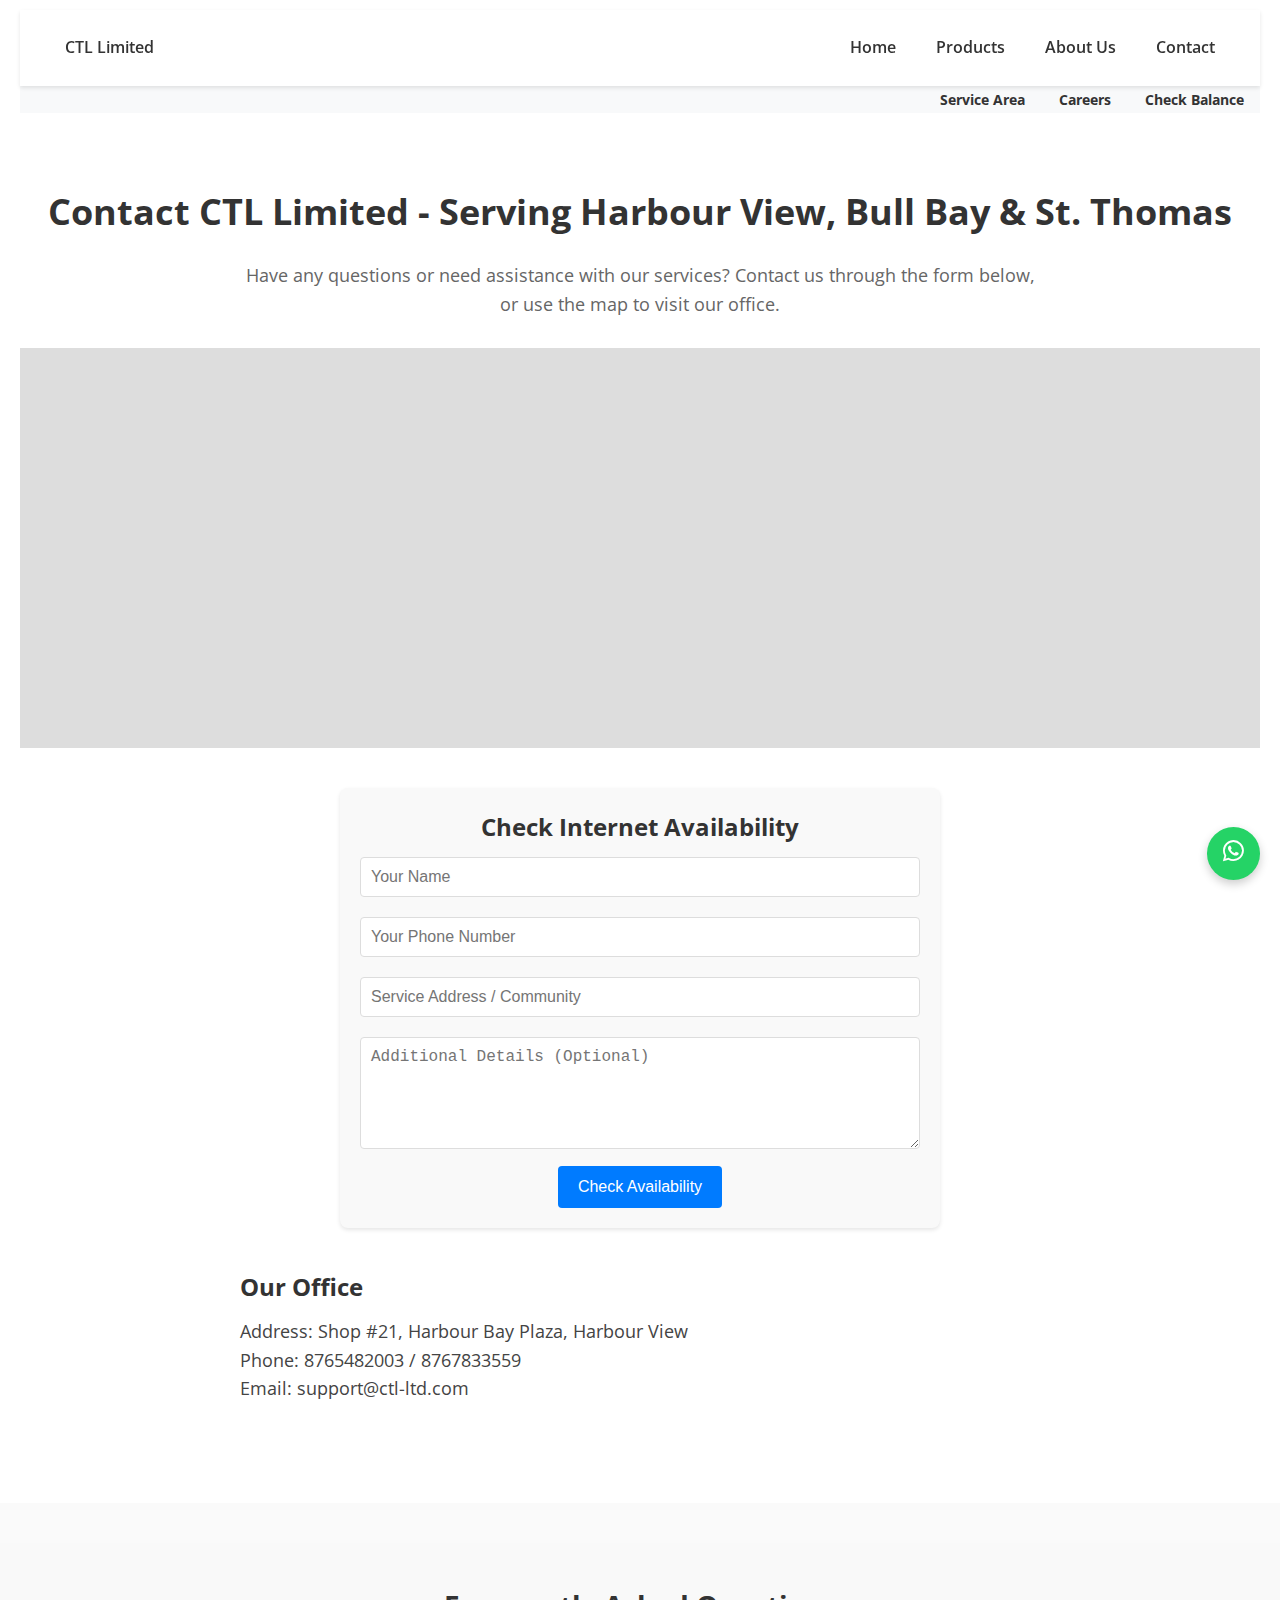
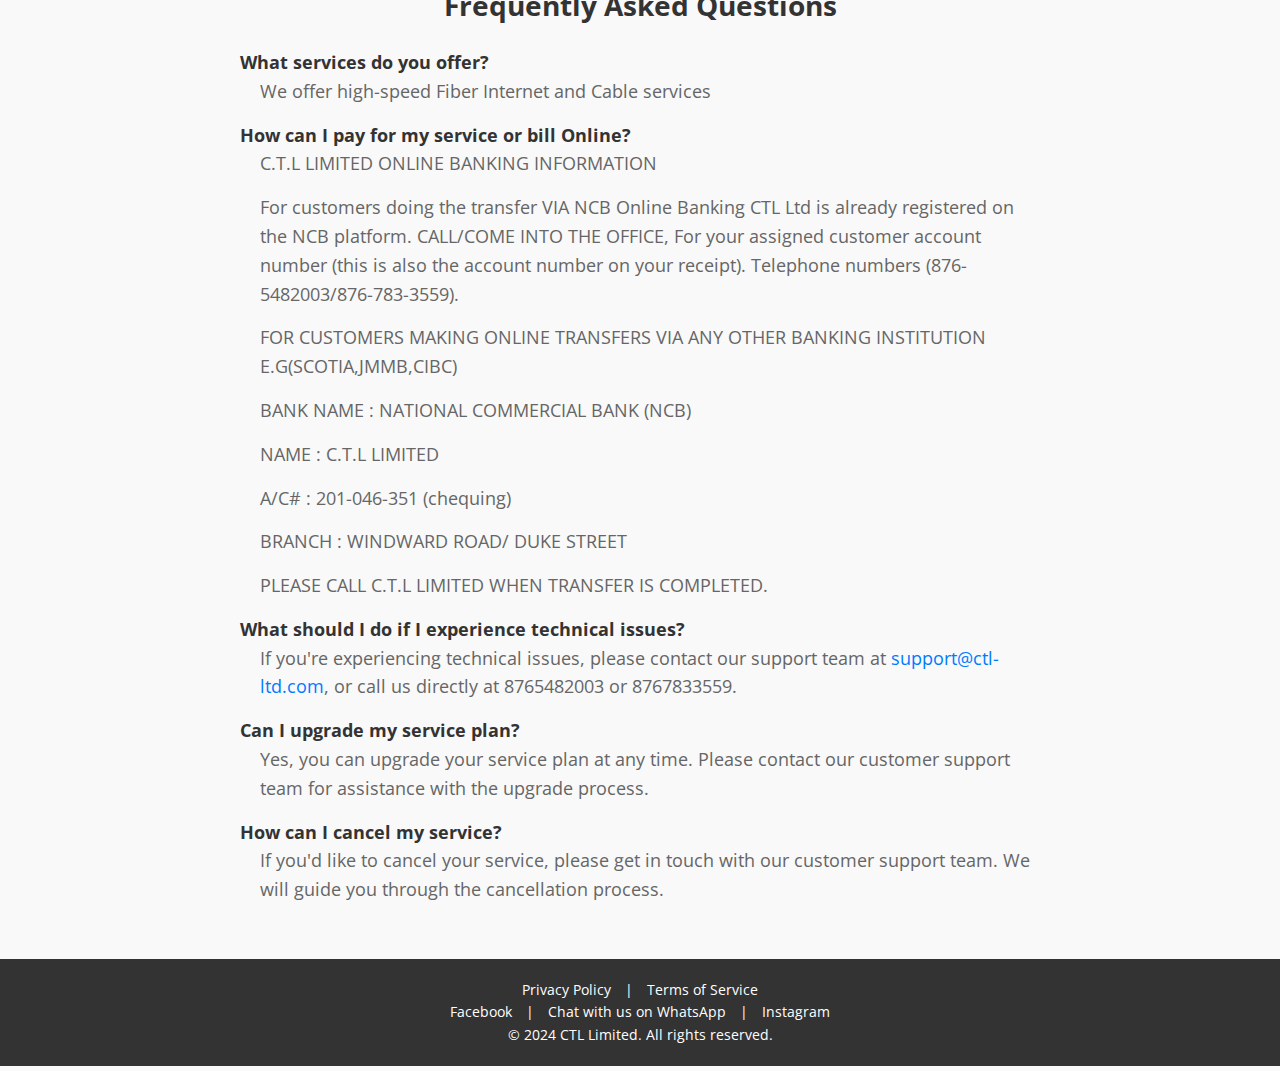
<file: contact.html>
<!DOCTYPE html>
<html lang="en">
<head>
    <meta charset="UTF-8">
    <meta name="viewport" content="width=device-width, initial-scale=1.0">
    <title>Contact CTL Limited</title>
    <meta name="description" content="Contact CTL Limited for fiber internet and cable TV services in Harbour View, Bull Bay & St. Thomas, Jamaica. Check availability and speak with our local team.">

    <link href="https://fonts.googleapis.com/css2?family=Open+Sans:wght@300;400;600&display=swap" rel="stylesheet">
    <link href="https://cdnjs.cloudflare.com/ajax/libs/font-awesome/6.4.0/css/all.min.css" rel="stylesheet"/>
    <link rel="icon" sizes="16x16" href="favicon.png" type="image/png">
    <link rel="stylesheet" href="styles.css">
    <style>
        /* Existing CSS kept exactly as-is */
        * { margin: 0; padding: 0; box-sizing: border-box; }
        body { font-family: 'Open Sans', sans-serif; line-height: 1.6; color: #333; background-color: #fafafa; }
        header { background-color: #fff; padding: 10px 20px; box-shadow: 0 2px 4px rgba(0, 0, 0, 0.1); }
        @media (max-width: 768px) {.menu {display: none; flex-direction: column; width: 100%; text-align: left; padding: 10px 0;} .menu a {padding: 10px 20px; border-bottom: 1px solid #ddd;} .hamburger {display: block; font-size: 24px; cursor: pointer;} .menu.active {display: flex;} } @media (min-width: 768px) {.hamburger {display: none;} }
        .contact-section { padding: 60px 20px; background-color: #fff; text-align: center; }
        .contact-section h1 { font-size: 36px; margin-bottom: 20px; }
        .contact-section p { font-size: 18px; color: #666; max-width: 800px; margin: 0 auto; margin-bottom: 30px; }
        .map-placeholder { width: 100%; height: 400px; background-color: #ddd; margin-bottom: 40px; display: flex; justify-content: center; align-items: center; }
        .contact-form { max-width: 600px; margin: 0 auto; padding: 20px; background-color: #f9f9f9; border-radius: 8px; box-shadow: 0 2px 4px rgba(0, 0, 0, 0.1); }
        .contact-form input, .contact-form textarea { width: 100%; padding: 10px; margin: 10px 0; border: 1px solid #ddd; border-radius: 4px; font-size: 16px; }
        .contact-form button { padding: 12px 20px; background-color: #007bff; color: #fff; border: none; border-radius: 4px; font-size: 16px; cursor: pointer; transition: background-color 0.3s ease; }
        .contact-form button:hover { background-color: #ff3e2f; }
        .contact-details { max-width: 800px; margin: 40px auto; text-align: left; }
        .contact-details h2 { font-size: 24px; margin-bottom: 10px; }
        .contact-details p { font-size: 18px; margin-bottom: 20px; color: #444; }
        footer { background-color: #333; color: white; text-align: center; padding: 20px 0; font-size: 14px; }
        footer a { color: white; text-decoration: none; margin: 0 10px; font-size: 14px; }
        footer a:hover { text-decoration: underline; }
        @media (max-width: 768px) {.contact-form {padding: 15px;} .map-placeholder {height: 250px;} }
        .faq-section {padding: 40px 20px; background-color: #f9f9f9; margin-top: 40px;}
        .faq-section h2 {font-size: 28px; margin-bottom: 20px; text-align: center; color: #333;}
        .faq-section dl {max-width: 800px; margin: 0 auto; font-size: 18px; line-height: 1.6;}
        .faq-section dt {font-weight: bold; margin-top: 15px;}
        .faq-section dd {margin-left: 20px; margin-bottom: 15px; color: #666;}
        .faq-section dd a {color: #007bff; text-decoration: none;}
        .faq-section dd a:hover {text-decoration: underline;}
    </style>
</head>
<body>

<header>
    <nav>
        <div class="logo"><a href="index.html">CTL Limited</a></div>
        <div class="hamburger" onclick="toggleMenu()">☰</div>
        <div class="menu">
            <a href="index.html">Home</a>
            <a href="products.html">Products</a>
            <a href="about.html">About Us</a>
            <a href="contact.html">Contact</a>
        </div>
    </nav>
    <div class="sub-nav">
        <a href="areasweserve.html">Service Area</a>
        <a href="careers.html">Careers</a>
        <a href="https://balance.ctl-ltd.com/">Check Balance</a>
    </div>
</header>

<section class="contact-section">
    <h1>Contact CTL Limited - Serving Harbour View, Bull Bay & St. Thomas</h1>
    <p>Have any questions or need assistance with our services? Contact us through the form below, or use the map to visit our office.</p>

    <div class="map-placeholder">
        <iframe src="https://www.google.com/maps/embed?pb=!1m14!1m8!1m3!1d18681.587665572715!2d-76.7076779!3d17.9496754!3m2!1i1024!2i768!4f13.1!3m3!1m2!1s0x8edb47ad36b8f401%3A0x791e9ed3acf00f4b!2sCTL%20Limited%20-%20Harbour%20View!5e1!3m2!1sen!2sjm!4v1729282931893!5m2!1sen!2sjm" width="1000" height="300" style="border:0;" allowfullscreen="" loading="lazy" referrerpolicy="no-referrer-when-downgrade"></iframe>
    </div>

    <!-- Availability Checker Section Added -->
    <div class="contact-form">
        <h2>Check Internet Availability</h2>
        <form id="availabilityForm">
            <input type="text" id="name" name="name" placeholder="Your Name" required autocomplete="name">
            <input type="tel" id="phone" name="phone" placeholder="Your Phone Number" required>
            <input type="text" id="address" name="address" placeholder="Service Address / Community" required>
            <textarea id="message" name="message" rows="5" placeholder="Additional Details (Optional)"></textarea>
            <button type="button" onclick="sendAvailabilityMail()">Check Availability</button>
        </form>
    </div>

    <!-- Contact Details -->
    <div class="contact-details">
        <h2>Our Office</h2>
        <p>Address: Shop #21, Harbour Bay Plaza, Harbour View<br>Phone: 8765482003 / 8767833559<br>Email: support@ctl-ltd.com</p>
    </div>
</section>

<section class="faq-section">
    <h2>Frequently Asked Questions</h2>
    <dl>
        <dt>What services do you offer?</dt>
        <dd>We offer high-speed Fiber Internet and Cable services</dd>
        <dt>How can I pay for my service or bill Online?</dt>
        <dd>C.T.L LIMITED ONLINE BANKING INFORMATION</dd>
        <dd>For customers doing the transfer VIA NCB Online Banking CTL Ltd is already registered on the NCB platform. CALL/COME INTO THE OFFICE, For your assigned customer account number (this is also the account number on your receipt). Telephone numbers (876-5482003/876-783-3559).</dd>
        <dd>FOR CUSTOMERS MAKING ONLINE TRANSFERS VIA ANY OTHER BANKING INSTITUTION E.G(SCOTIA,JMMB,CIBC)</dd>
        <dd>BANK NAME : NATIONAL COMMERCIAL BANK (NCB)</dd>
        <dd>NAME : C.T.L LIMITED</dd>
        <dd>A/C# : 201-046-351 (chequing)</dd>
        <dd>BRANCH : WINDWARD ROAD/ DUKE STREET</dd>
        <dd>PLEASE CALL C.T.L LIMITED WHEN TRANSFER IS COMPLETED.</dd>
        <dt>What should I do if I experience technical issues?</dt>
        <dd>If you're experiencing technical issues, please contact our support team at <a href="mailto:support@ctl-ltd.com">support@ctl-ltd.com</a>, or call us directly at 8765482003 or 8767833559.</dd>
        <dt>Can I upgrade my service plan?</dt>
        <dd>Yes, you can upgrade your service plan at any time. Please contact our customer support team for assistance with the upgrade process.</dd>
        <dt>How can I cancel my service?</dt>
        <dd>If you'd like to cancel your service, please get in touch with our customer support team. We will guide you through the cancellation process.</dd>
    </dl>
</section>

<footer>
    <div>
        <a href="PrivacyPolicy.pdf" target="_blank">Privacy Policy</a> | <a href="termsofuse.pdf" target="_blank">Terms of Service</a>
    </div>
    <div>
        <a href="https://www.facebook.com" target="m.facebook.com/ctllimited/">Facebook</a> |
        <a href="https://wa.me/18767833559" target="_blank">Chat with us on WhatsApp</a> |
        <a href="https://www.instagram.com" target="instagram/ctl-ltd">Instagram</a>
    </div>
    &copy; 2024 CTL Limited. All rights reserved.
</footer>
<a href="https://wa.me/18767833559" style="position:fixed;bottom:20px;right:20px;background:#25D366;color:white;padding:12px 16px;border-radius:50%;box-shadow:0 4px 10px rgba(0,0,0,0.2);z-index:1000;" target="_blank">
<i class="fab fa-whatsapp" style="font-size:24px;"></i>
</a>
<script>
    function toggleMenu() { var menu = document.querySelector('.menu'); menu.classList.toggle('active'); }

    function sendAvailabilityMail() {
        var name = document.getElementById('name').value;
        var phone = document.getElementById('phone').value;
        var address = document.getElementById('address').value;
        var message = document.getElementById('message').value;

        var mailtoLink = 'mailto:support@ctl-ltd.com' +
                         '?subject=Availability Check Request from ' + encodeURIComponent(name) +
                         '&body=Name: ' + encodeURIComponent(name) +
                         '%0D%0APhone: ' + encodeURIComponent(phone) +
                         '%0D%0AAddress: ' + encodeURIComponent(address) +
                         '%0D%0AAdditional Info: ' + encodeURIComponent(message);

        window.location.href = mailtoLink;
    }
</script>

</body>
</html>
</file>
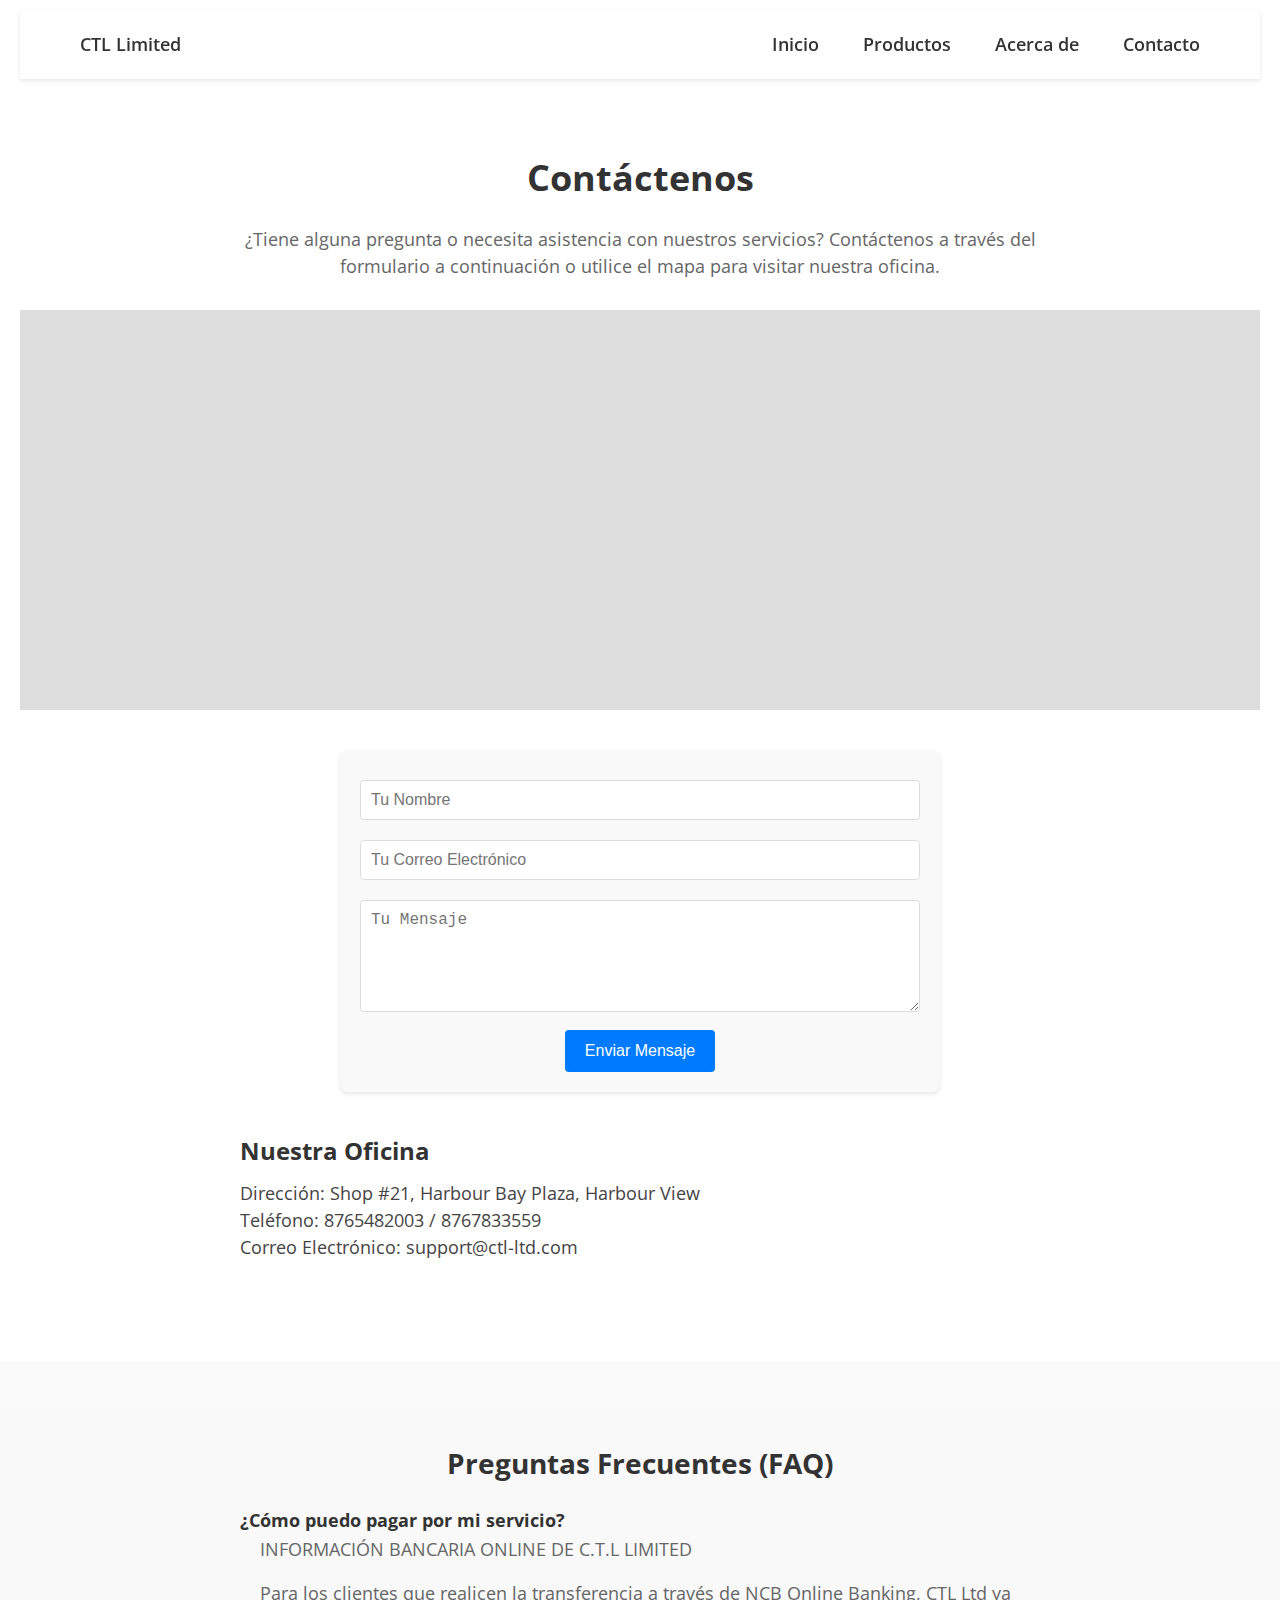
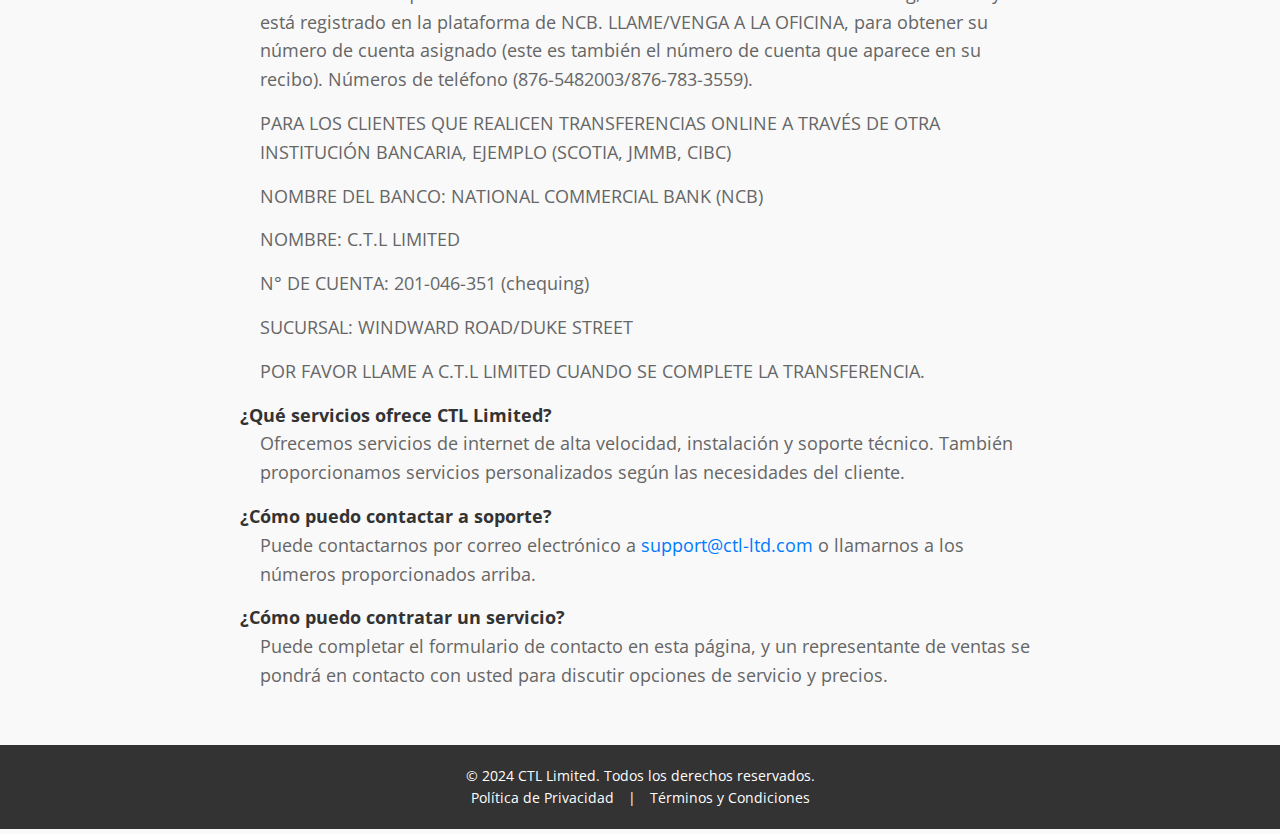
<file: contactesp.html>
<!DOCTYPE html>
<html lang="es">
<head>
    <meta charset="UTF-8">
    <meta name="viewport" content="width=device-width, initial-scale=1.0">
    <title>Contacto - CTL Limitada</title>
    <link href="https://fonts.google<!DOCTYPE html>
<html lang="es">
<head>
    <meta charset="UTF-8">
    <meta name="viewport" content="width=device-width, initial-scale=1.0">
    <title>Contáctenos - CTL Limited</title>
    <link href="https://fonts.googleapis.com/css2?family=Open+Sans:wght@300;400;600&display=swap" rel="stylesheet">
    <link rel="icon" sizes="16x16" href="favicon.png" type="image/png">
    <style>
        /* Basic CSS reset */
        * {
            margin: 0;
            padding: 0;
            box-sizing: border-box;
        }

        body {
            font-family: 'Open Sans', sans-serif;
            line-height: 1.6;
            color: #333;
            background-color: #fafafa;
        }

        /* Header styles */
        header {
            background-color: #fff;
            padding: 10px 20px;
            box-shadow: 0 2px 4px rgba(0, 0, 0, 0.1);
        }

        /* Navigation Bar Styling */
        nav {
            display: flex;
            justify-content: space-between;
            align-items: center;
            padding: 20px 40px;
            background-color: rgba(255, 255, 255, 0.9);
            backdrop-filter: blur(5px);
            box-shadow: 0 2px 4px rgba(0, 0, 0, 0.1);
            position: sticky;
            top: 0;
            z-index: 100;
        }

        nav a {
            color: #333;
            text-decoration: none;
            padding: 15px 20px;
            font-size: 18px;
            font-weight: 600;
            transition: color 0.3s ease;
        }

        nav a:hover {
            color: #ff6f61;
        }

        /* Mobile Navigation */
        @media (max-width: 768px) {
            .menu {
                display: none;
                flex-direction: column;
                width: 100%;
                text-align: left;
                padding: 10px 0;
            }

            .menu a {
                padding: 10px 20px;
                border-bottom: 1px solid #ddd;
            }

            .hamburger {
                display: block;
                font-size: 24px;
                cursor: pointer;
            }

            .menu.active {
                display: flex;
            }
        }
        /* Mobile Responsive Adjustments */
        @media (min-width: 768px) {
       .hamburger {
        display: none;
		}
		}

        /* Contact Section */
        .contact-section {
            padding: 60px 20px;
            background-color: #fff;
            text-align: center;
        }

        .contact-section h1 {
            font-size: 36px;
            margin-bottom: 20px;
        }

        .contact-section p {
            font-size: 18px;
            color: #666;
            max-width: 800px;
            margin: 0 auto;
            line-height: 1.5;
            margin-bottom: 30px;
        }

        /* Google Maps Embedded */
        .map-placeholder {
            width: 100%;
            height: 400px;
            background-color: #ddd;
            margin-bottom: 40px;
            display: flex;
            justify-content: center;
            align-items: center;
        }

        /* Contact Form */
        .contact-form {
            max-width: 600px;
            margin: 0 auto;
            padding: 20px;
            background-color: #f9f9f9;
            border-radius: 8px;
            box-shadow: 0 2px 4px rgba(0, 0, 0, 0.1);
        }

        .contact-form input,
        .contact-form textarea {
            width: 100%;
            padding: 10px;
            margin: 10px 0;
            border: 1px solid #ddd;
            border-radius: 4px;
            font-size: 16px;
        }

        .contact-form button {
            padding: 12px 20px;
            background-color: #007bff;
            color: #fff;
            border: none;
            border-radius: 4px;
            font-size: 16px;
            cursor: pointer;
            transition: background-color 0.3s ease;
        }

        .contact-form button:hover {
            background-color: #ff3e2f;
        }

        /* Contact Details */
        .contact-details {
            max-width: 800px;
            margin: 40px auto;
            text-align: left;
        }

        .contact-details h2 {
            font-size: 24px;
            margin-bottom: 10px;
        }

        .contact-details p {
            font-size: 18px;
            margin-bottom: 20px;
            color: #444;
        }

        /* Footer styling */
        footer {
            background-color: #333;
            color: white;
            text-align: center;
            padding: 20px 0;
            font-size: 14px;
        }

        footer a {
            color: white;
            text-decoration: none;
            margin: 0 10px;
            font-size: 14px;
        }

        footer a:hover {
            text-decoration: underline;
        }

        /* Responsive adjustments */
        @media (max-width: 768px) {
            .contact-form {
                padding: 15px;
            }
            .map-placeholder {
                height: 250px;
            }
        }
        /* FAQ Section Styling */
        .faq-section {
            padding: 40px 20px;
            background-color: #f9f9f9;
            margin-top: 40px;
        }

        .faq-section h2 {
            font-size: 28px;
            margin-bottom: 20px;
            text-align: center;
            color: #333;
        }

        .faq-section dl {
            max-width: 800px;
            margin: 0 auto;
            font-size: 18px;
            line-height: 1.6;
        }

        .faq-section dt {
            font-weight: bold;
            margin-top: 15px;
        }

        .faq-section dd {
            margin-left: 20px;
            margin-bottom: 15px;
            color: #666;
        }

        .faq-section dd a {
            color: #007bff;
            text-decoration: none;
        }

        .faq-section dd a:hover {
            text-decoration: underline;
        }

    </style>
</head>
<body>

    <!-- Header and Navigation -->
    <header>
        <nav>
            <div class="logo">
                <a href="index.html">CTL Limited</a>
            </div>
            <div class="hamburger" onclick="toggleMenu()">☰</div>
            <div class="menu">
                <a href="index.html">Inicio</a>
				<a href="products.html">Productos</a>
                <a href="about.html">Acerca de</a>
                <a href="contact.html">Contacto</a>
            </div>
        </nav>
    </header>

    <!-- Contact Section -->
    <section class="contact-section">
        <h1>Contáctenos</h1>
        <p>
            ¿Tiene alguna pregunta o necesita asistencia con nuestros servicios? Contáctenos a través del formulario a continuación o utilice el mapa para visitar nuestra oficina.
        </p>

        <!-- Google Maps Embedded -->
        <div class="map-placeholder">
            <iframe src="https://www.google.com/maps/embed?pb=!1m14!1m8!1m3!1d18681.587665572715!2d-76.7076779!3d17.9496754!3m2!1i1024!2i768!4f13.1!3m3!1m2!1s0x8edb47ad36b8f401%3A0x791e9ed3acf00f4b!2sCTL%20Limited%20-%20Harbour%20View!5e1!3m2!1sen!2sjm!4v1729282931893!5m2!1sen!2sjm" width="1000" height="300" style="border:0;" allowfullscreen="" loading="lazy" referrerpolicy="no-referrer-when-downgrade"></iframe>
        </div>

        <!-- Contact Form -->
        <div class="contact-form">
            <form id="emailForm">
                <input type="text" id="name" name="name" placeholder="Tu Nombre" required autocomplete="name">
                <input type="email" id="email" name="email" placeholder="Tu Correo Electrónico" required autocomplete="email">
                <textarea id="message" name="message" rows="5" placeholder="Tu Mensaje" required></textarea>
                <button type="button" onclick="sendMail()">Enviar Mensaje</button>
            </form>
        </div>

        <!-- Contact Details -->
        <div class="contact-details">
            <h2>Nuestra Oficina</h2>
            <p>
                Dirección: Shop #21, Harbour Bay Plaza, Harbour View<br>
                Teléfono: 8765482003 / 8767833559<br>
                Correo Electrónico: support@ctl-ltd.com
            </p>
        </div>
    </section>

    <!-- FAQ Section -->
    <section class="faq-section">
        <h2>Preguntas Frecuentes (FAQ)</h2>
        <dl>
			<dt>¿Cómo puedo pagar por mi servicio?</dt>
			<dd>INFORMACIÓN BANCARIA ONLINE DE C.T.L LIMITED</dd>

			<dd>Para los clientes que realicen la transferencia a través de NCB Online Banking, CTL Ltd ya está registrado en la plataforma de NCB. LLAME/VENGA A LA OFICINA, para obtener su número de cuenta asignado (este es también el número de cuenta que aparece en su recibo). Números de teléfono (876-5482003/876-783-3559).</dd>

			<dd>PARA LOS CLIENTES QUE REALICEN TRANSFERENCIAS ONLINE A TRAVÉS DE OTRA INSTITUCIÓN BANCARIA, EJEMPLO (SCOTIA, JMMB, CIBC)</dd>

			<dd>NOMBRE DEL BANCO: NATIONAL COMMERCIAL BANK (NCB)</dd>

			<dd>NOMBRE: C.T.L LIMITED</dd>

			<dd>N° DE CUENTA: 201-046-351 (chequing)</dd>

			<dd>SUCURSAL: WINDWARD ROAD/DUKE STREET</dd>

			<dd>POR FAVOR LLAME A C.T.L LIMITED CUANDO SE COMPLETE LA TRANSFERENCIA.</dd>

            <dt>¿Qué servicios ofrece CTL Limited?</dt>
            <dd>Ofrecemos servicios de internet de alta velocidad, instalación y soporte técnico. También proporcionamos servicios personalizados según las necesidades del cliente.</dd>

            <dt>¿Cómo puedo contactar a soporte?</dt>
            <dd>Puede contactarnos por correo electrónico a <a href="mailto:support@ctl-ltd.com">support@ctl-ltd.com</a> o llamarnos a los números proporcionados arriba.</dd>

            <dt>¿Cómo puedo contratar un servicio?</dt>
            <dd>Puede completar el formulario de contacto en esta página, y un representante de ventas se pondrá en contacto con usted para discutir opciones de servicio y precios.</dd>
        </dl>
    </section>

    <!-- Footer -->
    <footer>
        <p>&copy; 2024 CTL Limited. Todos los derechos reservados.</p>
        <p>
            <a href="privacy-policy.html">Política de Privacidad</a> | 
            <a href="terms.html">Términos y Condiciones</a>
        </p>
    </footer>

    <script>
        // Function to toggle menu for mobile
        function toggleMenu() {
            const menu = document.querySelector('.menu');
            menu.classList.toggle('active');
        }

        // Function to handle form submission
        function sendMail() {
            const form = document.getElementById('emailForm');
            const name = form.name.value;
            const email = form.email.value;
            const message = form.message.value;
            alert(`Mensaje enviado por ${name} (${email}): ${message}`);
            form.reset();
        }
    </script>

</body>
</file>
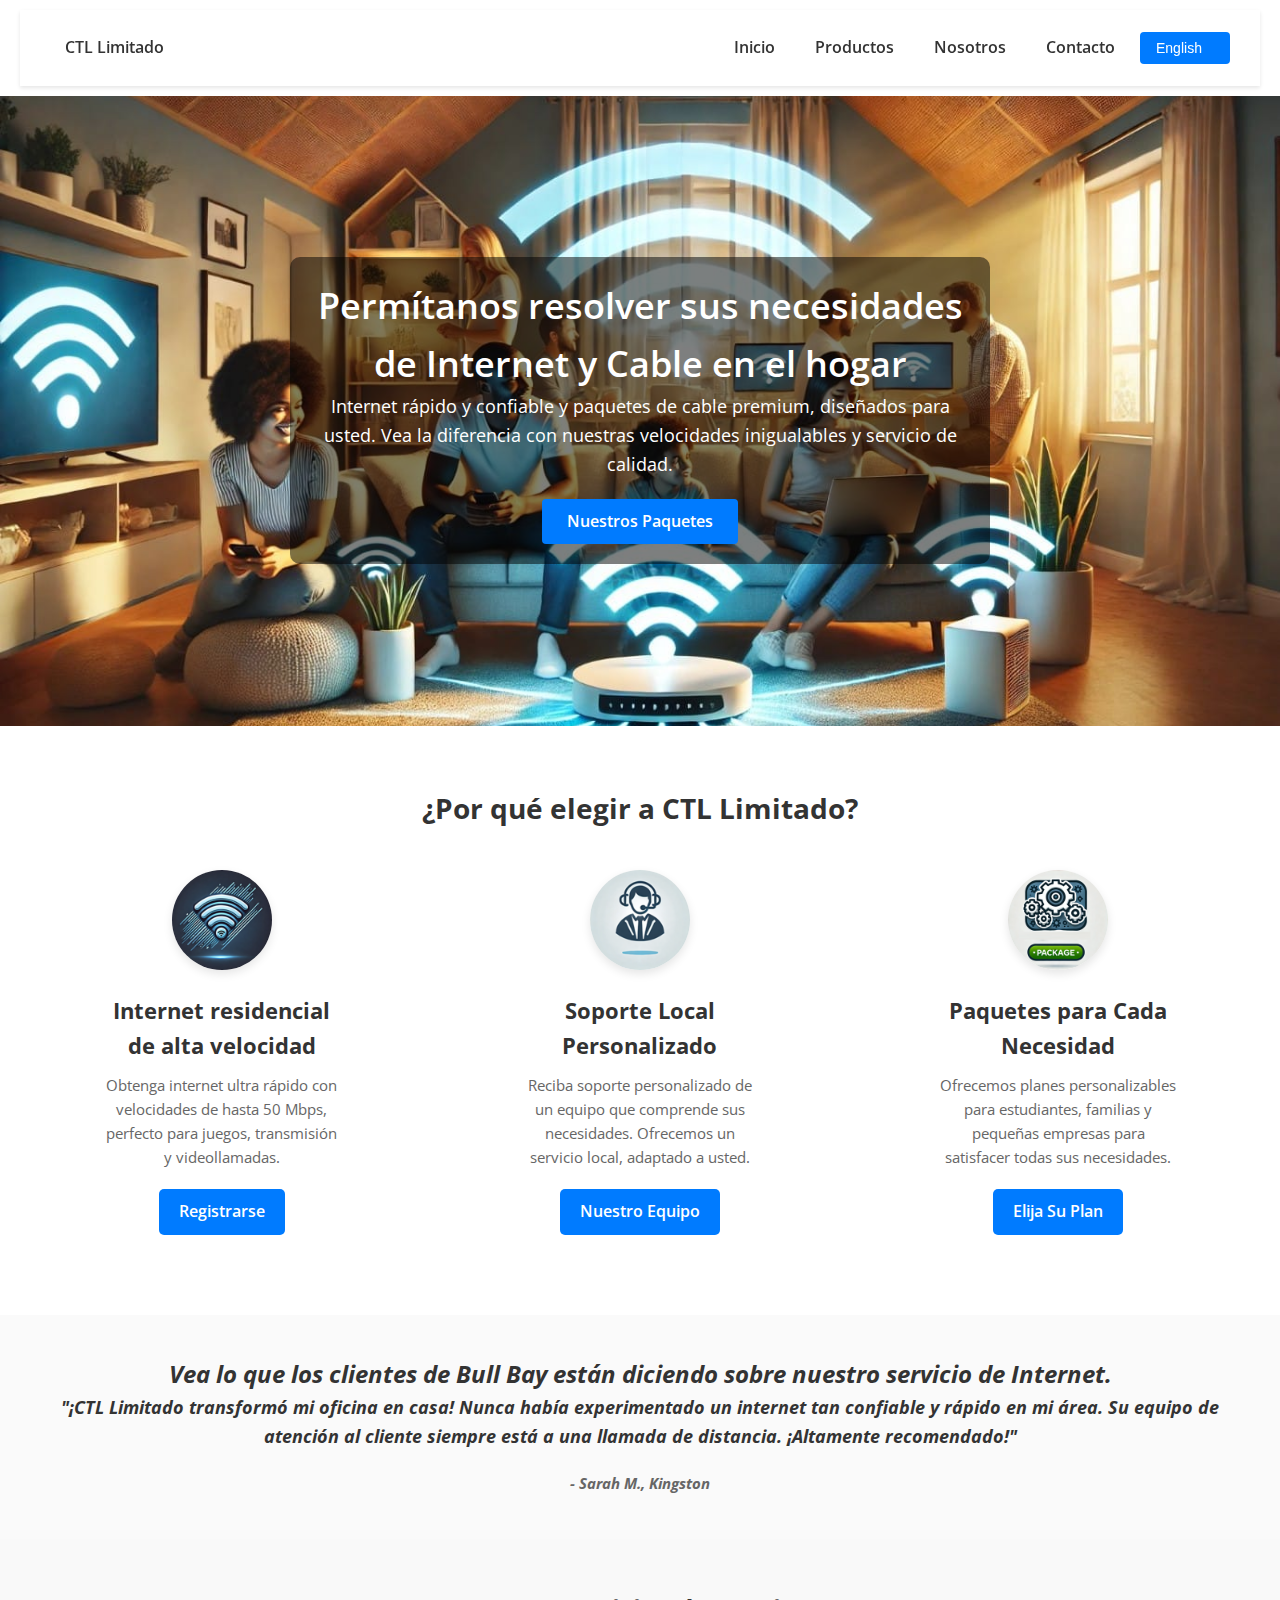
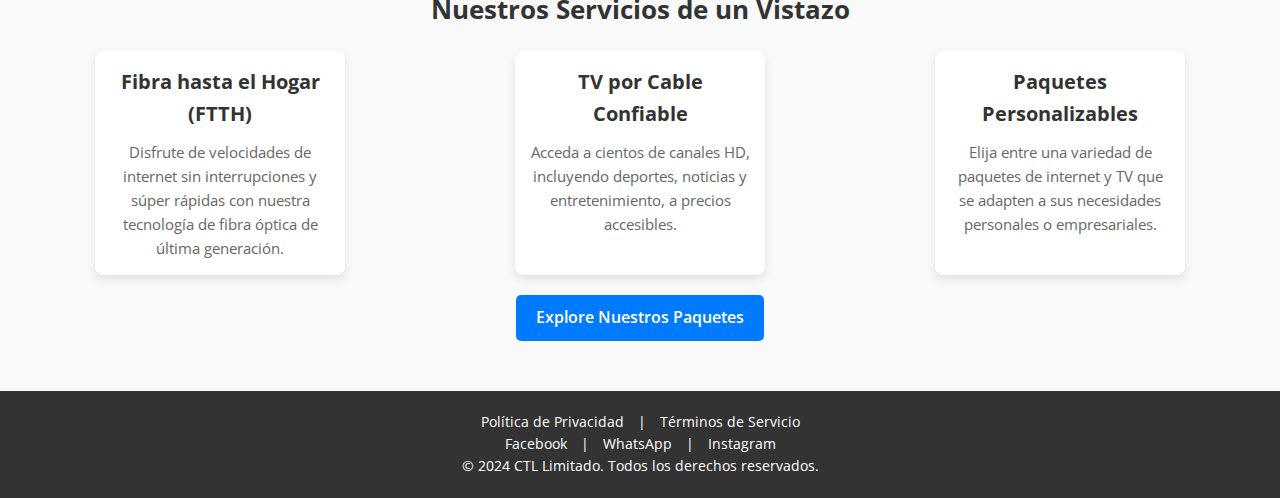
<file: indexesp.html>
<!DOCTYPE html>
<html lang="es">
<head>
    <meta charset="UTF-8">
    <meta name="viewport" content="width=device-width, initial-scale=1.0">
    <title>CTL Limitado</title>
    <meta name="description" content="CTL Limitado ofrece internet para el hogar rápido y confiable, además de paquetes de televisión por cable premium. Sirviendo a nuestra comunidad con atención personalizada y más de 30 años de experiencia.">
    <link href="https://fonts.googleapis.com/css2?family=Open+Sans:wght@300;400;600&display=swap" rel="stylesheet">
    <link rel="icon" sizes="32x32" href="favicon-32x32.png" type="image/png">
    <link rel="icon" sizes="16x16" href="favicon.png" type="image/png">

    <style>
        /* Restablecimiento y estilo básico */
        * {
            margin: 0;
            padding: 0;
            box-sizing: border-box;
        }

        body {
            background-image: url('background.jpg');
            background-size: cover;
            background-position: center;
            background-repeat: no-repeat;
            font-family: 'Open Sans', sans-serif;
            color: #333;
            line-height: 1.6;
        }

        /* Estilo de encabezado y navegación */
        header {
            background-color: #fff;
            padding: 10px 20px;
            box-shadow: 0 2px 4px rgba(0, 0, 0, 0.1);
        }

        nav {
            display: flex;
            justify-content: space-between;
            align-items: center;
            padding: 15px 30px;
            background-color: rgba(255, 255, 255, 0.9);
            backdrop-filter: blur(5px);
            box-shadow: 0 2px 4px rgba(0, 0, 0, 0.1);
            position: sticky;
            top: 0;
            z-index: 100;
        }

        nav a {
            color: #333;
            text-decoration: none;
            padding: 10px 15px;
            font-size: 16px;
            font-weight: 600;
            transition: color 0.3s ease;
        }

        nav a:hover {
            color: #ff6f61;
        }

        .menu, .lang-switcher {
            display: flex;
            align-items: center;
            gap: 10px;
        }

        .lang-switcher {
            padding: 8px 16px;
            background-color: #007bff;
            color: #fff;
            border: none;
            border-radius: 4px;
            font-size: 14px;
            cursor: pointer;
            transition: background-color 0.3s ease;
            min-width: 90px;
        }

        .lang-switcher:hover {
            background-color: #0056b3;
        }

        /* Estilo de sección principal */
        .hero {
            position: relative;
            background-image: url('hero.jpeg');
            background-size: cover;
            background-position: center;
            height: 70vh;
            display: flex;
            justify-content: center;
            align-items: center;
            text-align: center;
            color: white;
            padding: 0 10px;
        }

        .hero-content {
            background-color: rgba(0, 0, 0, 0.5);
            padding: 20px;
            border-radius: 10px;
            width: 100%;
            max-width: 700px;
            text-align: center;
        }

        .hero-content h1 {
            font-size: 36px;
            font-weight: 600;
        }

        .hero-content p {
            font-size: 18px;
        }

        .hero-content .btn-primary {
            margin-top: 20px;
            padding: 10px 25px;
            background-color: #007bff;
            color: #fff;
            border: none;
            border-radius: 4px;
            font-size: 16px;
            cursor: pointer;
            transition: transform 0.3s ease, box-shadow 0.3s ease;
            text-decoration: none;
            display: inline-block;
            min-width: 120px;
        }

        .hero-content .btn-primary:hover {
            background-color: #0056b3;
            transform: scale(1.05);
            box-shadow: 0 4px 10px rgba(0, 0, 0, 0.15);
        }

        /* Estilo de la sección de contenido */
        .content {
            padding: 60px 20px;
            background-color: #fff;
            text-align: center;
        }

        .content h2 {
            font-size: 28px;
            color: #333;
            margin-bottom: 20px;
        }

        .content-boxes {
            display: flex;
            justify-content: space-around;
            gap: 15px;
            flex-wrap: wrap;
        }

        .content-box {
            flex: 1;
            max-width: 280px;
            padding: 20px;
            text-align: center;
        }

        .content-box img {
            width: 100px;
            height: 100px;
            border-radius: 50%;
            object-fit: cover;
            box-shadow: 0 4px 10px rgba(0, 0, 0, 0.1);
            margin-bottom: 15px;
        }

        .content-box h3 {
            font-size: 22px;
            margin-bottom: 10px;
        }

        .content-box p {
            font-size: 15px;
            color: #666;
        }

        /* Sección de testimonios */
        .testimonial {
            padding: 40px;
            background-color: #fafafa;
            text-align: center;
            font-style: italic;
        }

        blockquote {
            font-size: 18px;
            color: #333;
            margin-bottom: 10px;
        }

        cite {
            font-size: 15px;
            color: #666;
        }

        /* Sección de contenido adicional */
        .extra-content {
            padding: 50px 20px;
            background-color: #f9f9f9;
            text-align: center;
        }

        .extra-content h2 {
            font-size: 26px;
            color: #333;
            margin-bottom: 20px;
        }

        .services-grid {
            display: flex;
            justify-content: space-around;
            gap: 20px;
            flex-wrap: wrap;
        }

        .service-item {
            flex: 1;
            max-width: 250px;
            background-color: #fff;
            padding: 15px;
            border-radius: 8px;
            box-shadow: 0 4px 10px rgba(0, 0, 0, 0.1);
            text-align: center;
        }

        .service-item h3 {
            font-size: 20px;
            margin-bottom: 10px;
        }

        .service-item p {
            font-size: 15px;
            color: #666;
        }

        .btn-primary {
            padding: 10px 20px;
            background-color: #007bff;
            color: white;
            text-decoration: none;
            font-weight: 600;
            margin-top: 20px;
            border-radius: 5px;
            transition: background-color 0.3s ease;
            display: inline-block;
        }

        .btn-primary:hover {
            background-color: #0056b3;
        }

        /* Estilos del pie de página */
        footer {
            background-color: #333;
            color: white;
            text-align: center;
            padding: 20px 0;
            font-size: 14px;
        }

        footer a {
            color: white;
            text-decoration: none;
            margin: 0 10px;
            font-size: 14px;
        }

        footer a:hover {
            text-decoration: underline;
        }

        @media (min-width: 768px) {
            .hamburger {
            display: none;
                        }
            }
        /* Ajustes responsivos */
        @media (max-width: 768px) {
            nav {
                flex-direction: row;
                justify-content: space-between;
                padding: 10px 20px;
            }

            .menu {
                display: none;
                flex-direction: column;
                width: 100%;
                text-align: left;
                padding: 10px 0;
            }

            .menu.active {
                display: flex;
            }

            .hamburger {
                display: block;
                font-size: 24px;
                cursor: pointer;
            }

            .hero-content h1 {
                font-size: 24px;
            }

            .hero-content p {
                font-size: 14px;
            }

            .hero-content .btn-primary {
                padding: 8px 16px;
                font-size: 14px;
            }

            .content-boxes, .services-grid {
                flex-direction: column;
                align-items: center;
            }
            
            footer div {
                flex-direction: column;
                text-align: center;
                padding: 10px;
            }
        }
    </style>
</head>
<body>

    <!-- Header and Navigation -->
    <header>
        <nav>
            <div class="logo">
                <a href="index.html">CTL Limitado</a>
            </div>
            <div class="hamburger" onclick="toggleMenu()">☰</div>
            <div class="menu">
                <a href="indexesp.html">Inicio</a>
                <a href="productesp.html">Productos</a>
                <a href="aboutesp.html">Nosotros</a>
                <a href="contactesp.html">Contacto</a>
                <button onclick="switchLanguage()" class="lang-switcher">English</button>
            </div>
        </nav>
    </header>

    <!-- Sección de héroe -->
    <section class="hero">
        <div class="hero-content">
            <h1>Permítanos resolver sus necesidades de Internet y Cable en el hogar</h1>
            <p>Internet rápido y confiable y paquetes de cable premium, diseñados para usted. Vea la diferencia con nuestras velocidades inigualables y servicio de calidad.</p>
            <a href="products.html" class="btn-primary">Nuestros Paquetes</a>
        </div>
    </section>
    <!-- Sección de contenido -->
    <section class="content">
        <h2>¿Por qué elegir a CTL Limitado?</h2>
        <div class="content-boxes">
            <div class="content-box">
                <img src="wifisymbol.png" alt="Internet de alta velocidad" />
                <h3>Internet residencial de alta velocidad </h3>
                <p>Obtenga internet ultra rápido con velocidades de hasta 50 Mbps, perfecto para juegos, transmisión y videollamadas.</p>
                <a href="productesp.html" class="btn-primary">Registrarse</a>
            </div>
            <div class="content-box">
                <img src="customerservice.png" alt="Soporte 24/7" />
                <h3>Soporte Local Personalizado</h3>
                <p>Reciba soporte personalizado de un equipo que comprende sus necesidades. Ofrecemos un servicio local, adaptado a usted.</p>
                <a href="aboutesp.html" class="btn-primary">Nuestro Equipo</a>
            </div>
            <div class="content-box">
                <img src="customizable.png" alt="Paquetes Personalizables" />
                <h3>Paquetes para Cada Necesidad</h3>
                <p>Ofrecemos planes personalizables para estudiantes, familias y pequeñas empresas para satisfacer todas sus necesidades.</p>
                <a href="https://form.jotform.com/223254470815858" class="btn-primary">Elija Su Plan</a>
            </div>
        </div>
    </section>

    <!-- Sección de testimonios -->
    <section class="testimonial">
        <h2>Vea lo que los clientes de Bull Bay están diciendo sobre nuestro servicio de Internet.<h2>
        <blockquote>
            "¡CTL Limitado transformó mi oficina en casa! Nunca había experimentado un internet tan confiable y rápido en mi área. Su equipo de atención al cliente siempre está a una llamada de distancia. ¡Altamente recomendado!"
        </blockquote>
        <cite>- Sarah M., Kingston</cite>
    </section>

    <!-- Sección de contenido adicional -->
    <section class="extra-content">
        <h2>Nuestros Servicios de un Vistazo</h2>
        <div class="services-grid">
            <div class="service-item">
                <h3>Fibra hasta el Hogar (FTTH)</h3>
                <p>Disfrute de velocidades de internet sin interrupciones y súper rápidas con nuestra tecnología de fibra óptica de última generación.</p>
            </div>
            <div class="service-item">
                <h3>TV por Cable Confiable</h3>
                <p>Acceda a cientos de canales HD, incluyendo deportes, noticias y entretenimiento, a precios accesibles.</p>
            </div>
            <div class="service-item">
                <h3>Paquetes Personalizables</h3>
                <p>Elija entre una variedad de paquetes de internet y TV que se adapten a sus necesidades personales o empresariales.</p>
            </div>
        </div>
        <div style="text-align: center;">
            <a href="productesp.html" class="btn-primary">Explore Nuestros Paquetes</a>
        </div>
    </section>

    <!-- Pie de página -->
    <footer>
        <div>
            <a href="PrivacyPolicy.pdf" target="_blank">Política de Privacidad</a> | <a href="TermsofUse.pdf" target="_blank">Términos de Servicio</a>
        </div>
        <div>
            <a href="https://www.facebook.com" target="_blank">Facebook</a> |
            <a href="https://wa.me/18767833559" target="_blank">WhatsApp</a> |
            <a href="https://www.instagram.com" target="_blank">Instagram</a>
        </div>
        &copy; 2024 CTL Limitado. Todos los derechos reservados.
    </footer>

    <script>
        // Toggle menu para móvil
        function toggleMenu() {
            var menu = document.querySelector('.menu');
            menu.classList.toggle('active');
        }

        // Función de cambio de idioma
        function switchLanguage() {
            const currentUrl = window.location.href;

            if (currentUrl.includes('index.html')) {
                window.location.href = 'indexesp.html';
            } else if (currentUrl.includes('products.html')) {
                window.location.href = 'productesp.html';
            } else if (currentUrl.includes('about.html')) {
                window.location.href = 'aboutesp.html';
            } else if (currentUrl.includes('contact.html')) {
                window.location.href = 'contactesp.html';
            } else if (currentUrl.includes('indexesp.html') || currentUrl.includes('productesp.html') || currentUrl.includes('aboutesp.html') || currentUrl.includes('contactesp.html')) {
                window.location.href = currentUrl.replace('esp', '');
            }
        }
    </script>

</body>
</html>
</file>
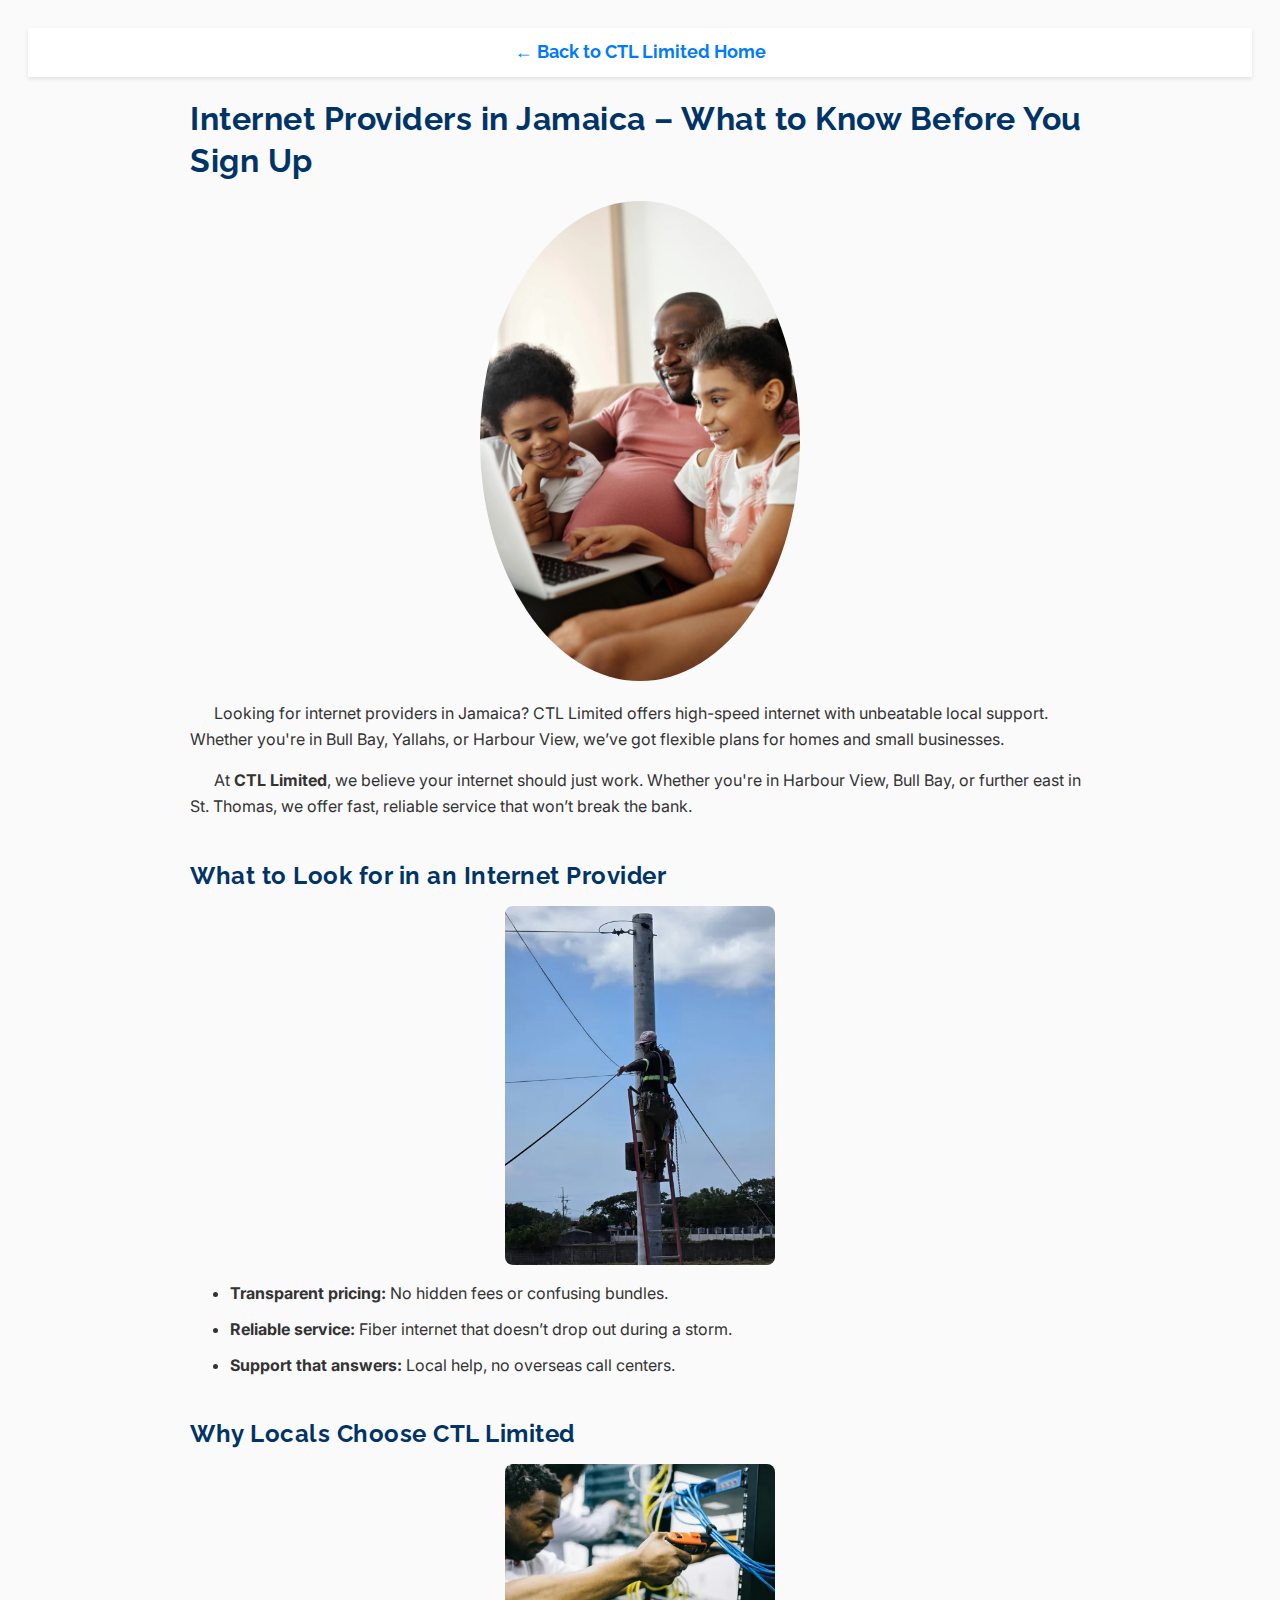
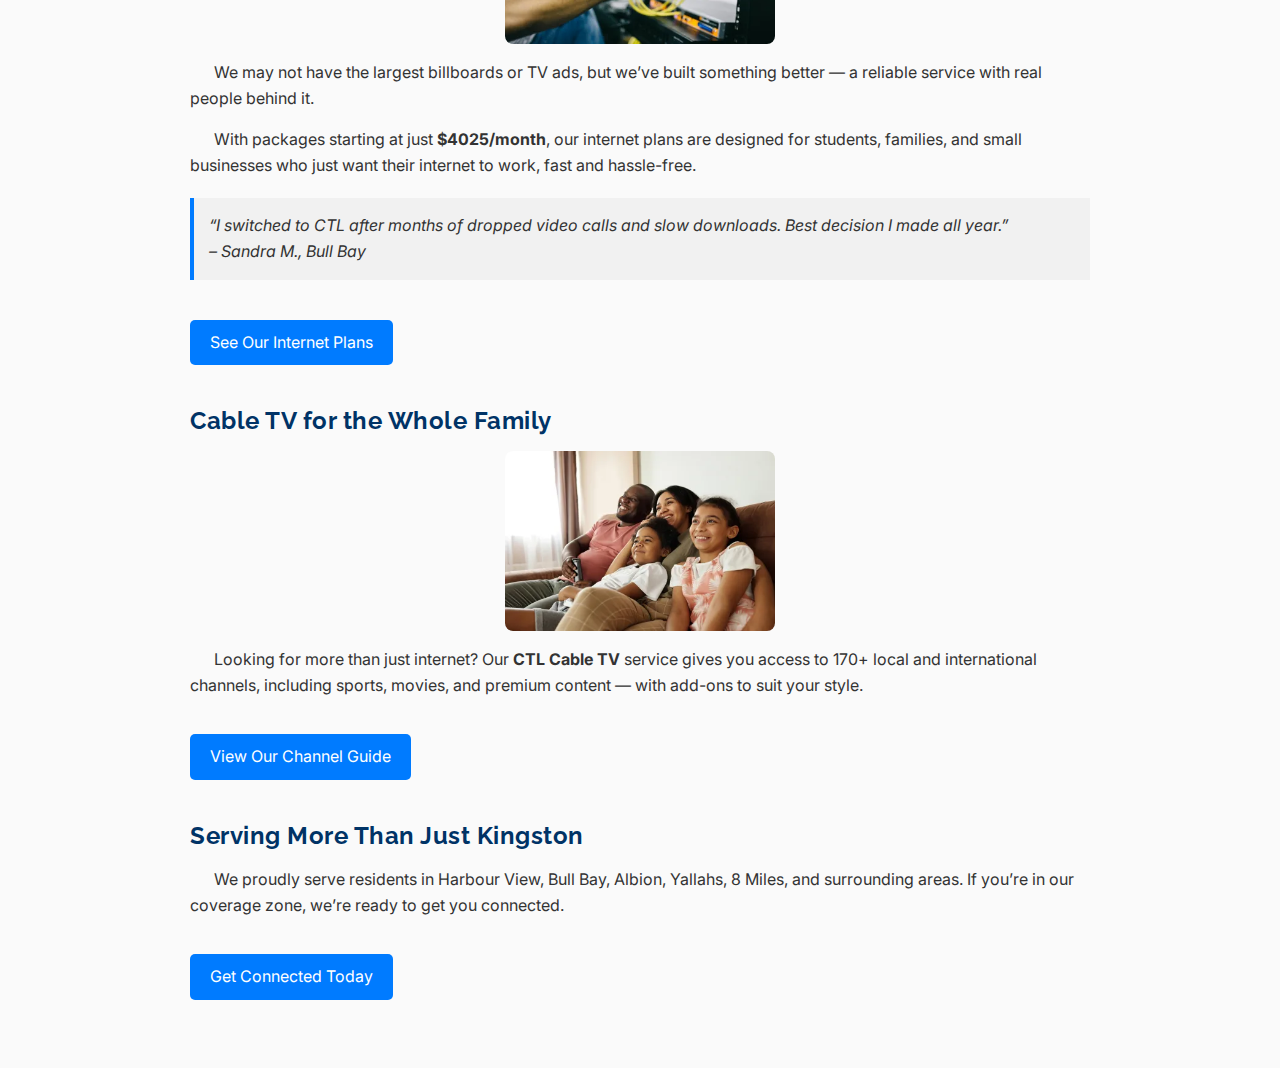
<file: internet-providers-in-jamaica (2).html>
<!DOCTYPE html>

<html lang="en">
<head>
<meta charset="utf-8"/>
<meta content="width=device-width, initial-scale=1.0" name="viewport"/>
<title>Internet Providers in Jamaica | Best ISP for Yallahs, Bull Bay, Harbour View</title>
<meta content="Discover reliable internet with CTL — a trusted ISP in Jamaica serving Bull Bay, Yallahs & Harbour View. Get fast speeds, local support & affordable plans." name="description"/>
<link href="https://fonts.googleapis.com/css2?family=Raleway:wght@600;700&amp;family=Inter:wght@400;500&amp;display=swap" rel="stylesheet"/>
<link href="styles.css" rel="stylesheet"/>
<style>
    body {
      font-family: 'Inter', sans-serif;
      color: #333;
      background-color: #fafafa;
      line-height: 1.6;
      padding: 20px;
    }
    .container {
      max-width: 900px;
      margin: auto;
    }
    h1, h2 {
      font-family: 'Raleway', sans-serif;
      color: #003366;
      font-weight: 700;
      letter-spacing: 0.5px;
      line-height: 1.3;
      margin-bottom: 15px;
    }
    p {
      text-indent: 1.5em;
      margin-bottom: 16px;
    }
    ul li {
      margin-bottom: 10px;
    }
    img {
      width: 100%;
      max-width: 720px;
      border-radius: 8px;
      margin: 20px auto;
      display: block;
    }
    .btn-primary {
      display: inline-block;
      margin-top: 20px;
      padding: 10px 20px;
      background-color: #007bff;
      color: white;
      text-decoration: none;
      border-radius: 5px;
    }
    .btn-primary:hover {
      background-color: #0056b3;
    }
    .section {
      margin-bottom: 40px;
    }
    .quote {
      font-style: italic;
      background: #f1f1f1;
      padding: 15px;
      border-left: 4px solid #007bff;
      margin: 20px 0;
    }
   .image-block img {
  max-width: 300px;
  height: auto;
  display: block;
  margin: 0 auto;
 margin-top: 20px;
       }


  </style>
</head>
<body>
<header style="background-color: white; box-shadow: 0 2px 4px rgba(0,0,0,0.1); padding: 10px 20px; text-align: center;">
<a href="index.html" style="text-decoration: none; color: #007bff; font-family: 'Raleway', sans-serif; font-size: 18px; font-weight: bold;">
    ← Back to CTL Limited Home
  </a>
</header>
<div class="container">
<h1>Internet Providers in Jamaica – What to Know Before You Sign Up</h1>
<img alt="Happy family using CTL internet in Jamaica" src="Happyfamilyoval.webp" style="border-radius: 50%; max-width: 320px;"/>

<div class="section">
<p>Looking for internet providers in Jamaica? CTL Limited offers high-speed internet with unbeatable local support. Whether you're in Bull Bay, Yallahs, or Harbour View, we’ve got flexible plans for homes and small businesses.</p>
<p>At <strong>CTL Limited</strong>, we believe your internet should just work. Whether you're in Harbour View, Bull Bay, or further east in St. Thomas, we offer fast, reliable service that won’t break the bank.</p>
</div>
<div class="section">
<h2>What to Look for in an Internet Provider</h2>
<img alt="Internet installation technician setting up fiber in Jamaica" src="ctl-small-2.webp" style=" max-width: 30%; height: auto; display: block; margin: 0 auto;"/>
<ul>
<li><strong>Transparent pricing:</strong> No hidden fees or confusing bundles.</li>
<li><strong>Reliable service:</strong> Fiber internet that doesn’t drop out during a storm.</li>
<li><strong>Support that answers:</strong> Local help, no overseas call centers.</li>
</ul>
</div>
<div class="section">
<h2>Why Locals Choose CTL Limited</h2>
<img alt="CTL technician offering customer support in Bull Bay" src="ctl-small-3.webp" style=" max-width: 30%; height: auto; display: block; margin: 0 auto;"/>
<p>We may not have the largest billboards or TV ads, but we’ve built something better — a reliable service with real people behind it.</p>
<p>With packages starting at just <strong>$4025/month</strong>, our internet plans are designed for students, families, and small businesses who just want their internet to work, fast and hassle-free.</p>
<div class="quote">
      “I switched to CTL after months of dropped video calls and slow downloads. Best decision I made all year.”<br/>– Sandra M., Bull Bay
    </div>
<a class="btn-primary" href="products.html">See Our Internet Plans</a>
</div>
<div class="section">
<h2>Cable TV for the Whole Family</h2>
<img alt="Family watching CTL Cable TV in Jamaica" src="ctl-small-1.webp" style=" max-width: 30%; height: auto; display: block; margin: 0 auto;"/>
<p>Looking for more than just internet? Our <strong>CTL Cable TV</strong> service gives you access to 170+ local and international channels, including sports, movies, and premium content — with add-ons to suit your style.</p>
<a class="btn-primary" href="CTL CHANNEL LISTING.docx">View Our Channel Guide</a>
</div>
<div class="section">
<h2>Serving More Than Just Kingston</h2>
<p>We proudly serve residents in Harbour View, Bull Bay, Albion, Yallahs, 8 Miles, and surrounding areas. If you’re in our coverage zone, we’re ready to get you connected.</p>
<a class="btn-primary" href="https://ctl-balance-portal.onrender.com/sign_up_forms">Get Connected Today</a>
</div>
</div>
</body>
</html>
</file>
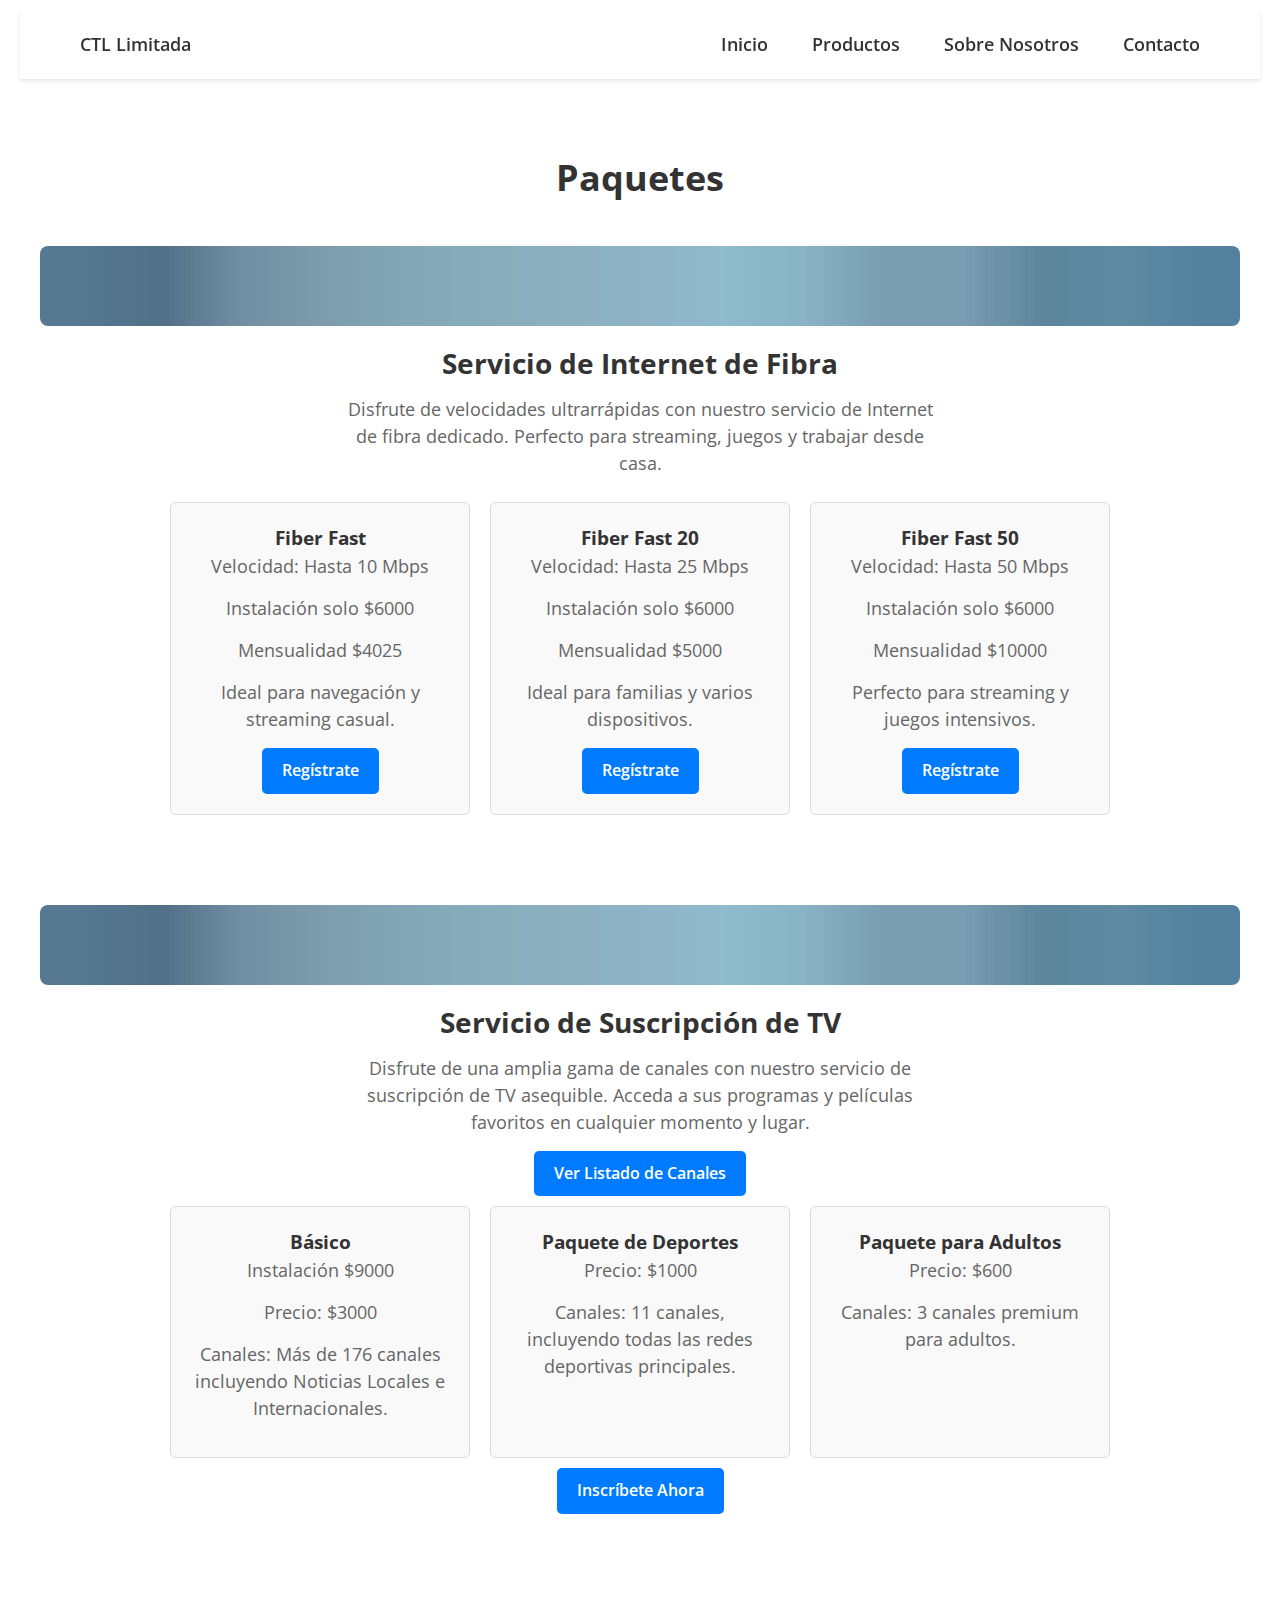
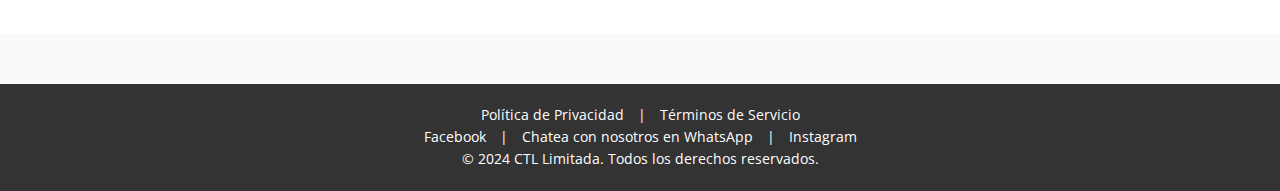
<file: productesp.html>
<!DOCTYPE html>
<html lang="es">
<head>
    <meta charset="UTF-8">
    <meta name="viewport" content="width=device-width, initial-scale=1.0">
    <title>Productos - CTL Limitada</title>
    <link href="https://fonts.googleapis.com/css2?family=Open+Sans:wght@300;400;600&display=swap" rel="stylesheet">
    <link rel="icon" sizes="16x16" href="favicon.png" type="image/png">
    <style>
        /* Basic CSS reset for smoother design */
        * {
            margin: 0;
            padding: 0;
            box-sizing: border-box;
        }

        body {
            font-family: 'Open Sans', sans-serif;
            line-height: 1.6;
            color: #333;
            background-color: #fafafa;
        }

        /* Header styles */
        header {
            background-color: #fff;
            padding: 10px 20px;
            box-shadow: 0 2px 4px rgba(0, 0, 0, 0.1);
        }

        /* Navigation Bar Styling */
        nav {
            display: flex;
            justify-content: space-between;
            align-items: center;
            padding: 20px 40px;
            background-color: rgba(255, 255, 255, 0.9); /* Slightly transparent */
            backdrop-filter: blur(5px); /* Blur for clarity */
            box-shadow: 0 2px 4px rgba(0, 0, 0, 0.1);
            position: sticky;
            top: 0;
            z-index: 100;
        }

        nav a {
            color: #333;
            text-decoration: none;
            padding: 15px 20px;
            font-size: 18px;
            font-weight: 600;
            transition: color 0.3s ease;
        }

        nav a:hover {
            color: #ff6f61;
        }

        /* Mobile Navigation */
        @media (max-width: 768px) {
            nav {
                flex-direction: row;
                justify-content: space-between;
                padding: 10px 20px;
            }

            .menu {
                display: none;
                flex-direction: column;
                width: 100%;
                text-align: left;
                padding: 10px 0;
            }

            .menu a {
                padding: 10px 20px;
                border-bottom: 1px solid #ddd;
            }

            .hamburger {
                display: block;
                font-size: 24px;
                cursor: pointer;
            }

            .menu.active {
                display: flex;
            }
        }
        /* Mobile Responsive Adjustments */
        @media (min-width: 768px) {
       .hamburger {
        display: none;
		}
		}

        .banner-image {
            width: 100%;
            height: auto;
            max-height: 400px;
            object-fit: cover;
            border-radius: 8px;
        }

        /* Product Section */
        .product-section {
            padding: 60px 20px;
            background-color: #fff;
            text-align: center;
            margin-bottom: 50px;
        }

        .product-section h1 {
            font-size: 36px;
            margin-bottom: 20px;
        }

        .product {
            display: flex;
            flex-direction: column;
            align-items: center;
            margin-bottom: 40px;
            padding: 20px;
        }

        .product img {
            max-width: 100%;
            height: auto;
            margin-bottom: 15px;
        }

        .product h2 {
            font-size: 28px;
            color: #333;
            margin-bottom: 10px;
        }

        .product p {
            font-size: 18px;
            color: #666;
            max-width: 600px;
            margin-bottom: 15px;
            line-height: 1.5;
        }

        .package {
            background-color: #f9f9f9;
            border: 1px solid #ddd;
            border-radius: 5px;
            padding: 20px;
            margin: 10px;
            max-width: 300px;
            text-align: center;
        }

        .btn-primary {
            display: inline-block;
            padding: 10px 20px;
            background-color: #007bff;
            color: white;
            text-decoration: none;
            font-weight: 600;
            border-radius: 5px;
            transition: background-color 0.3s ease;
        }

        .btn-primary:hover {
            background-color: #ff5a4d;
        }

        /* Footer styling */
        footer {
            background-color: #333;
            color: white;
            text-align: center;
            padding: 20px 0;
            font-size: 14px;
        }

        footer a {
            color: white;
            text-decoration: none;
            margin: 0 10px;
            font-size: 14px;
        }

        footer a:hover {
            text-decoration: underline;
        }

        /* Flexbox for packages */
        .package-container {
            display: flex;
            justify-content: center;
            flex-wrap: wrap;
        }

        /* Responsive adjustments */
        @media (max-width: 768px) {
            .product-section h1 {
                font-size: 28px;
            }

            .product h2 {
                font-size: 24px;
            }

            .product p {
                font-size: 16px;
            }

            .package-container {
                flex-direction: column;
                align-items: center;
            }
        }
    </style>
</head>
<body>

    <!-- Header and Navigation -->
    <header>
        <nav>
            <div class="logo">
                <a href="index.html">CTL Limitada</a>
            </div>
            <div class="hamburger" onclick="toggleMenu()">☰</div>
            <div class="menu">
                <a href="indexesp.html">Inicio</a>
                <a href="productesp.html">Productos</a>
                <a href="aboutesp.html">Sobre Nosotros</a>
                <a href="contactesp.html">Contacto</a>
            </div>
        </nav>
    </header>

    <!-- Product Section -->
    <section class="product-section">
        <h1>Paquetes</h1>

        <!-- Fiber Internet Service -->
        <div class="product">
            <img src="internetimg.jpg" alt="Servicio de Internet de Fibra" class="banner-image">
            <h2>Servicio de Internet de Fibra</h2>
            <p>Disfrute de velocidades ultrarrápidas con nuestro servicio de Internet de fibra dedicado. Perfecto para streaming, juegos y trabajar desde casa.</p>

            <div class="package-container">
                <div class="package">
                    <h3>Fiber Fast</h3>
                    <p>Velocidad: Hasta 10 Mbps</p>
                    <p>Instalación solo $6000</p>
                    <p>Mensualidad $4025</p>
                    <p>Ideal para navegación y streaming casual.</p>
                    <a href="https://form.jotform.com/223215403666855" target="_blank" rel="noopener noreferrer" class="btn-primary">Regístrate</a>
                </div>
                <div class="package">
                    <h3>Fiber Fast 20</h3>
                    <p>Velocidad: Hasta 25 Mbps</p>
                    <p>Instalación solo $6000</p>
                    <p>Mensualidad $5000</p>
                    <p>Ideal para familias y varios dispositivos.</p>
                    <a href="https://form.jotform.com/223215403666855" target="_blank" rel="noopener noreferrer" class="btn-primary">Regístrate</a>
                </div>
                <div class="package">
                    <h3>Fiber Fast 50</h3>
                    <p>Velocidad: Hasta 50 Mbps</p>
                    <p>Instalación solo $6000</p>
                    <p>Mensualidad $10000</p>
                    <p>Perfecto para streaming y juegos intensivos.</p>
                    <a href="https://form.jotform.com/223215403666855" target="_blank" rel="noopener noreferrer" class="btn-primary">Regístrate</a>
                </div>
            </div>
        </div>

        <!-- TV Subscription Service -->
        <div class="product">
            <img src="internetimg.jpg" alt="Servicio de Suscripción de TV" class="banner-image">
            <h2>Servicio de Suscripción de TV</h2>
            <p>Disfrute de una amplia gama de canales con nuestro servicio de suscripción de TV asequible. Acceda a sus programas y películas favoritos en cualquier momento y lugar.</p>
            <a href="CTL CHANNEL LISTING.docx" class="btn-primary">Ver Listado de Canales</a>

            <div class="package-container">
                <div class="package">
                    <h3>Básico</h3>
                    <p>Instalación $9000</p>
                    <p>Precio: $3000</p>
                    <p>Canales: Más de 176 canales incluyendo Noticias Locales e Internacionales.</p>
                </div>
                <div class="package">
                    <h3>Paquete de Deportes</h3>
                    <p>Precio: $1000</p>
                    <p>Canales: 11 canales, incluyendo todas las redes deportivas principales.</p>
                </div>
                <div class="package">
                    <h3>Paquete para Adultos</h3>
                    <p>Precio: $600</p>
                    <p>Canales: 3 canales premium para adultos.</p>
                </div>
            </div>

            <a href="https://form.jotform.com/223254470815858" class="btn-primary">Inscríbete Ahora</a>
        </div>
    </section>

    <!-- Footer -->
    <footer>
        <div>
           <a href="PoliticaPrivacidad.pdf" target="_blank">Política de Privacidad</a> | <a href="TerminosDeUso.pdf" target="_blank">Términos de Servicio</a>
        </div>
        <div>
            <a href="https://www.facebook.com" target="m.facebook.com/ctllimited/">Facebook</a> |
            <a href="https://wa.me/18767833559" target="_blank">Chatea con nosotros en WhatsApp</a> |
            <a href="https://www.instagram.com" target="instagram/ctl-ltd">Instagram</a>
        </div>
        &copy; 2024 CTL Limitada. Todos los derechos reservados.
    </footer>

    <script>
        function toggleMenu() {
            var menu = document.querySelector('.menu');
            menu.classList.toggle('active');
        }

        window.onscroll = function() {
            var navbar = document.querySelector("nav");
            if (window.pageYOffset > 50) {
                navbar.style.backgroundColor = "#003366";
            } else {
                navbar.style.backgroundColor = "rgba(255, 255, 255, 0.9)";
            }
        };
    </script>

</body>
</html>
</file>
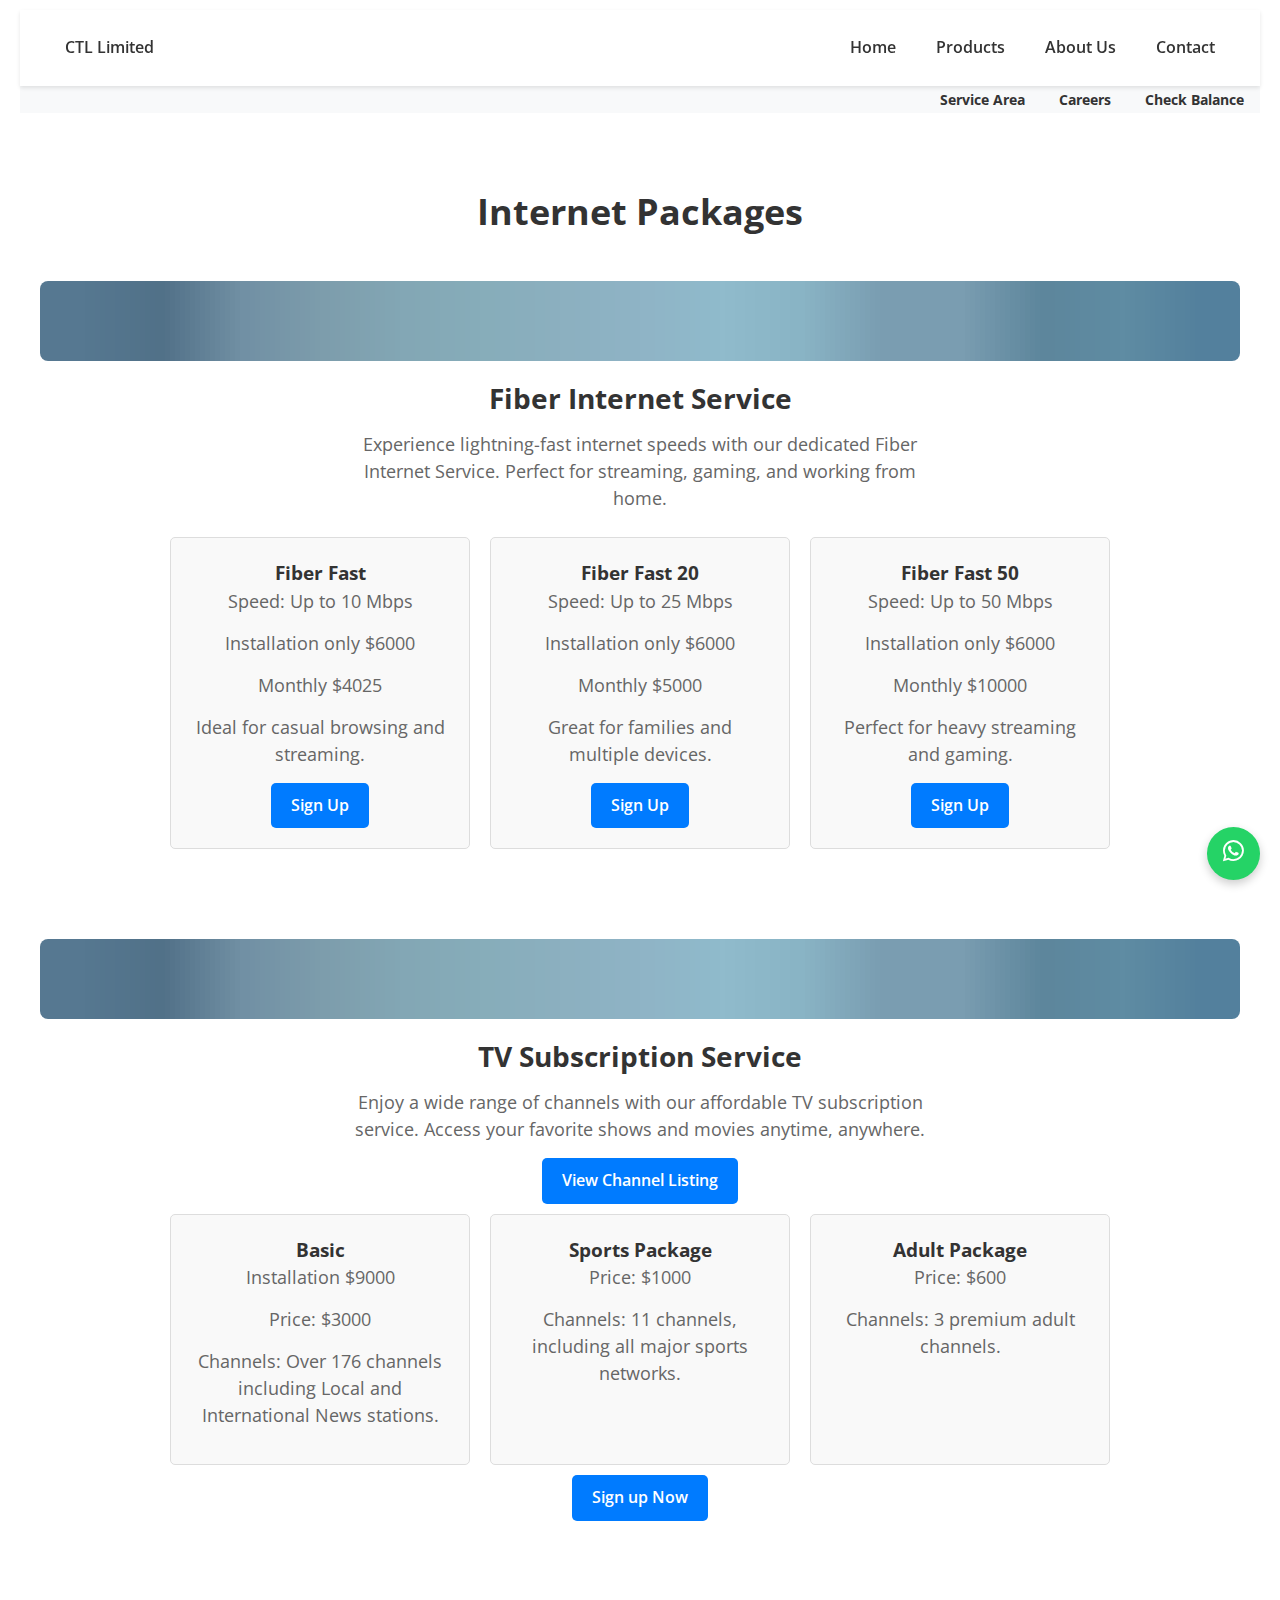
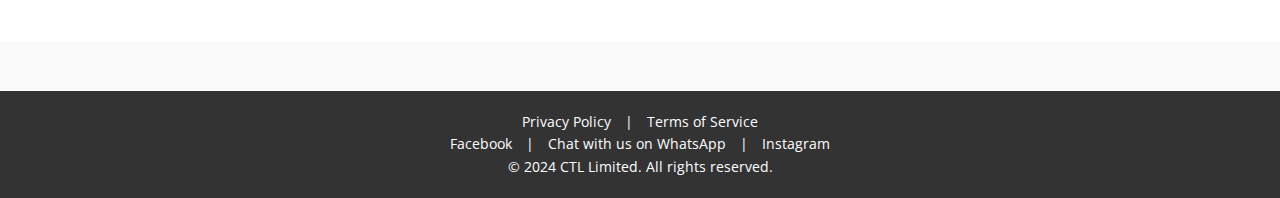
<file: products.html>
<!DOCTYPE html>
<html lang="en">
<head>
    <meta charset="UTF-8">
    <meta name="viewport" content="width=device-width, initial-scale=1.0">
    <title>CTL Limited - Internet Packages And Cable Packages</title>
    <meta name="description" content=" CTL Limited offers internet plans starting from $4025/month with fast installation.">
    <link href="https://fonts.googleapis.com/css2?family=Open+Sans:wght@300;400;600&display=swap" rel="stylesheet">
    <link rel="icon" sizes="16x16" href="favicon.png" type="image/png">
    <link href="https://cdnjs.cloudflare.com/ajax/libs/font-awesome/6.4.0/css/all.min.css" rel="stylesheet"/>
    <link rel="stylesheet" href="styles.css">
    <style>
        /* Basic CSS reset for smoother design */
        * {
            margin: 0;
            padding: 0;
            box-sizing: border-box;
        }

        body {
            font-family: 'Open Sans', sans-serif;
            line-height: 1.6;
            color: #333;
            background-color: #fafafa;
        }

        /* Header styles */
        header {
            background-color: #fff;
            padding: 10px 20px;
            box-shadow: 0 2px 4px rgba(0, 0, 0, 0.1);
        }

       
        /* Mobile Navigation */
        @media (max-width: 768px) {
            nav {
                flex-direction: row;
                justify-content: space-between;
                padding: 10px 20px;
            }

            .menu {
                display: none;
                flex-direction: column;
                width: 100%;
                text-align: left;
                padding: 10px 0;
            }

            .menu a {
                padding: 10px 20px;
                border-bottom: 1px solid #ddd;
            }

            .hamburger {
                display: block;
                font-size: 24px;
                cursor: pointer;
            }

            .menu.active {
                display: flex;
            }
        }
        /* Mobile Responsive Adjustments */
        @media (min-width: 768px) {
       .hamburger {
        display: none;
		}
		}

        .banner-image {
            width: 100%;
            height: auto;
            max-height: 400px;
            object-fit: cover;
            border-radius: 8px;
        }

        /* Product Section */
        .product-section {
            padding: 60px 20px;
            background-color: #fff;
            text-align: center;
            margin-bottom: 50px;
        }

        .product-section h1 {
            font-size: 36px;
            margin-bottom: 20px;
        }

        .product {
            display: flex;
            flex-direction: column;
            align-items: center;
            margin-bottom: 40px;
            padding: 20px;
        }

        .product img {
            max-width: 100%;
            height: auto;
            margin-bottom: 15px;
        }

        .product h2 {
            font-size: 28px;
            color: #333;
            margin-bottom: 10px;
        }

        .product p {
            font-size: 18px;
            color: #666;
            max-width: 600px;
            margin-bottom: 15px;
            line-height: 1.5;
        }

        .package {
            background-color: #f9f9f9;
            border: 1px solid #ddd;
            border-radius: 5px;
            padding: 20px;
            margin: 10px;
            max-width: 300px;
            text-align: center;
        }

        .btn-primary {
            display: inline-block;
            padding: 10px 20px;
            background-color: #007bff;
            color: white;
            text-decoration: none;
            font-weight: 600;
            border-radius: 5px;
            transition: background-color 0.3s ease;
        }

        .btn-primary:hover {
            background-color: #ff5a4d;
        }

        /* Footer styling */
        footer {
            background-color: #333;
            color: white;
            text-align: center;
            padding: 20px 0;
            font-size: 14px;
        }

        footer a {
            color: white;
            text-decoration: none;
            margin: 0 10px;
            font-size: 14px;
        }

        footer a:hover {
            text-decoration: underline;
        }

        /* Flexbox for packages */
        .package-container {
            display: flex;
            justify-content: center;
            flex-wrap: wrap;
        }

        /* Responsive adjustments */
        @media (max-width: 768px) {
            .product-section h1 {
                font-size: 28px;
            }

            .product h2 {
                font-size: 24px;
            }

            .product p {
                font-size: 16px;
            }

            .package-container {
                flex-direction: column;
                align-items: center;
            }
        }
    </style>
</head>
<body>

    <!-- Header and Navigation -->
    <header>
        <nav>
            <div class="logo">
                <a href="index.html">CTL Limited</a>
            </div>
            <div class="hamburger" onclick="toggleMenu()">☰</div>
            <div class="menu">
                <a href="index.html">Home</a>
                <a href="products.html">Products</a>
                <a href="about.html">About Us</a>
                <a href="contact.html">Contact</a>
            </div>
        </nav>
		 <div class="sub-nav">
        <a href="areasweserve.html">Service Area</a>
        <a href="careers.html">Careers</a>
        <a href="https://balance.ctl-ltd.com/">Check Balance</a>
		</div>
    </header>

    <!-- Product Section -->
    <section class="product-section">
        <h1>Internet Packages</h1>


        <!-- Fiber Internet Service -->
        <div class="product">
            <img src="internetimg.jpg" alt="Fiber Internet Service" class="banner-image">
            <h2>Fiber Internet Service</h2>
            <p>Experience lightning-fast internet speeds with our dedicated Fiber Internet Service. Perfect for streaming, gaming, and working from home.</p>

            <div class="package-container">
                <div class="package">
                    <h3>Fiber Fast</h3>
                    <p>Speed: Up to 10 Mbps</p>
                    <p>Installation only $6000</p>
                    <p>Monthly $4025</p>
                    <p>Ideal for casual browsing and streaming.</p>
                    <a href="https://ctl-balance-portal.onrender.com/sign_up_forms" target="_blank" rel="noopener noreferrer" class="btn-primary">Sign Up</a>
                </div>
                <div class="package">
                    <h3>Fiber Fast 20</h3>
                    <p>Speed: Up to 25 Mbps</p>
                    <p>Installation only $6000</p>
                    <p>Monthly $5000</p>
                    <p>Great for families and multiple devices.</p>
                    <a href="https://ctl-balance-portal.onrender.com/sign_up_forms" target="_blank" rel="noopener noreferrer" class="btn-primary">Sign Up</a>
                </div>
                <div class="package">
                    <h3>Fiber Fast 50</h3>
                    <p>Speed: Up to 50 Mbps</p>
                    <p>Installation only $6000</p>
                    <p>Monthly $10000</p>
                    <p>Perfect for heavy streaming and gaming.</p>
                    <a href="https://ctl-balance-portal.onrender.com/sign_up_forms" target="_blank" rel="noopener noreferrer" class="btn-primary">Sign Up</a>
                </div>
            </div>
        </div>

        <!-- TV Subscription Service -->
        <div class="product">
            <img src="internetimg.jpg" alt="TV Subscription Service" class="banner-image">
            <h2>TV Subscription Service</h2>
            <p>Enjoy a wide range of channels with our affordable TV subscription service. Access your favorite shows and movies anytime, anywhere.</p>
            <a href="CTL CHANNEL LISTING.docx" class="btn-primary">View Channel Listing</a>

            <div class="package-container">
                <div class="package">
                    <h3>Basic</h3>
                    <p>Installation $9000</p>
                    <p>Price: $3000</p>
                    <p>Channels: Over 176 channels including Local and International News stations.</p>
                </div>
                <div class="package">
                    <h3>Sports Package</h3>
                    <p>Price: $1000</p>
                    <p>Channels: 11 channels, including all major sports networks.</p>
                </div>
                <div class="package">
                    <h3>Adult Package</h3>
                    <p>Price: $600</p>
                    <p>Channels: 3 premium adult channels.</p>
                </div>
            </div>

            <a href="https://ctl-balance-portal.onrender.com/sign_up_forms" class="btn-primary">Sign up Now</a>
        </div>
    </section>

    <!-- Footer -->
    <footer>
        <div>
           <a href="PrivacyPolicy.pdf" target="_blank">Privacy Policy</a> | <a href="termsofuse.pdf" target="_blank">Terms of Service</a>
        </div>
        <div>
            <a href="https://www.facebook.com" target="m.facebook.com/ctllimited/">Facebook</a> |
            <a href="https://wa.me/18767833559" target="_blank">Chat with us on WhatsApp</a> |
            <a href="https://www.instagram.com" target="instagram/ctl-ltd">Instagram</a>
        </div>
        &copy; 2024 CTL Limited. All rights reserved.
    </footer>
<a href="https://wa.me/18767833559" style="position:fixed;bottom:20px;right:20px;background:#25D366;color:white;padding:12px 16px;border-radius:50%;box-shadow:0 4px 10px rgba(0,0,0,0.2);z-index:1000;" target="_blank">
<i class="fab fa-whatsapp" style="font-size:24px;"></i>
</a>
    <script>
        function toggleMenu() {
            var menu = document.querySelector('.menu');
            menu.classList.toggle('active');
        }

        window.onscroll = function() {
            var navbar = document.querySelector("nav");
            if (window.pageYOffset > 50) {
                navbar.style.backgroundColor = "#003366";
            } else {
                navbar.style.backgroundColor = "rgba(255, 255, 255, 0.9)";
            }
        };
    </script>

</body>
</html>
</file>
<file: styles.css>
header {
            background-color: #fff;
            padding: 10px 20px;
            box-shadow: 0 2px 4px rgba(0, 0, 0, 0.1);
        }

        nav {
            display: flex;
            justify-content: space-between;
            align-items: center;
            padding: 15px 30px;
            background-color: rgba(255, 255, 255, 0.9);
            backdrop-filter: blur(5px);
            box-shadow: 0 2px 4px rgba(0, 0, 0, 0.1);
            position: sticky;
            top: 0;
            z-index: 100;
        }

        nav a {
            color: #333;
            text-decoration: none;
            padding: 10px 15px;
            font-size: 16px;
            font-weight: 600;
            transition: color 0.3s ease;
        }

        nav a:hover {
            color: #ff6f61;
        }

        .menu, .lang-switcher {
            display: flex;
            align-items: center;
            gap: 10px;
        }
nav {
            display: flex;
            justify-content: space-between;
            align-items: center;
            padding: 15px 30px;
            background-color: rgba(255, 255, 255, 0.9);
            backdrop-filter: blur(5px);
            box-shadow: 0 2px 4px rgba(0, 0, 0, 0.1);
            position: sticky;
            top: 0;
            z-index: 100;
        }

        nav a {
            color: #333;
            text-decoration: none;
            padding: 10px 15px;
            font-size: 16px;
            font-weight: 600;
            transition: color 0.3s ease;
        }

        nav a:hover {
            color: #ff6f61;
        }
/* Second Navigation Bar */
        .sub-nav {
            background-color: #f8f9fa;
            padding: 1px;
            text-align: right;
        }

        .sub-nav a {
            color: #333;
            text-decoration: none;
            margin: 0 15px;
            font-size: 14px;
            font-weight: bold;
            transition: color 0.3s ease;
			
        }

        .sub-nav a:hover {
            color: #0056b3;
        }
        @media (min-width: 768px) {
            .hamburger {
            display: none;
                        }
            }
</file>
